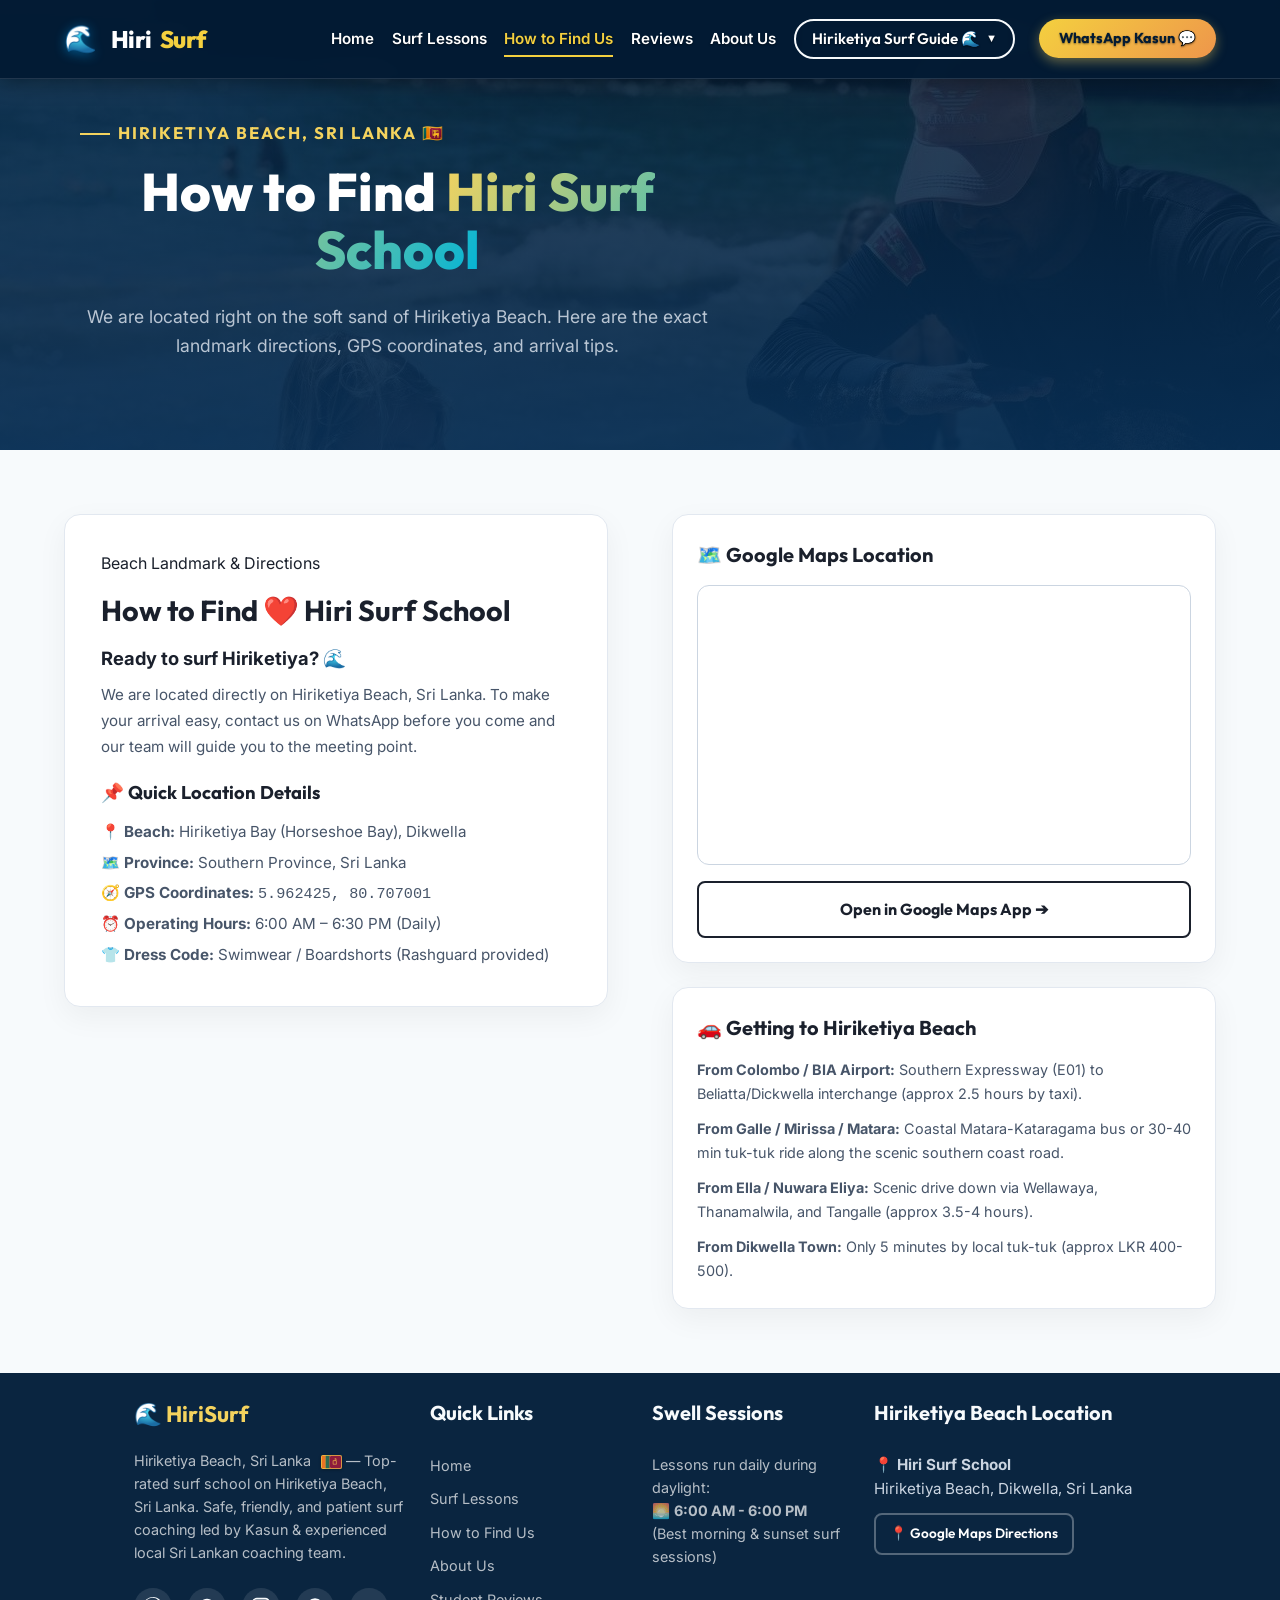
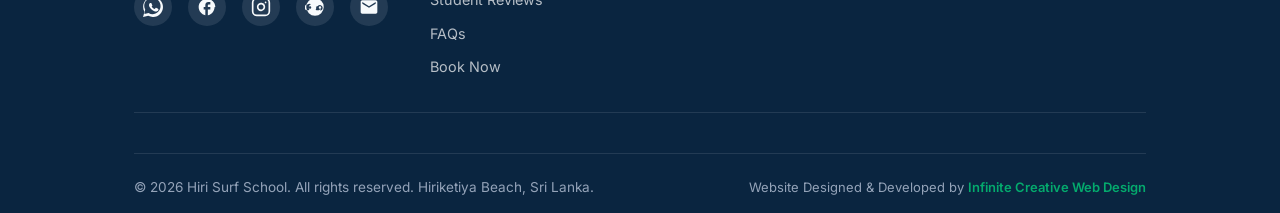
<file: contact.html>
<!DOCTYPE html>
<html lang="en">
<head>
    <meta charset="UTF-8">
    <meta name="viewport" content="width=device-width, initial-scale=1.0">
    <title>Contact Kasun | Hiri Surf School Hiriketiya Beach</title>
    <meta name="description" content="Contact Kasun at Hiri Surf School directly on WhatsApp (+94 76 932 7173) or find us on Hiriketiya Beach, Sri Lanka.">
    <link rel="canonical" href="https://hirisurfschool.com/location.html">
    <meta http-equiv="refresh" content="0; url=location.html">
    <script>window.location.replace("location.html");</script>
</head>
<body style="background: #031b33; color: #fff; font-family: sans-serif; text-align: center; padding: 50px;">
    <h2>Redirecting to Hiri Surf School Location &amp; Contact...</h2>
    <p><a href="location.html" style="color: #f59e0b;">Click here if not redirected automatically</a></p>
<div class="text-center py-3"><p style="font-size: 13px; color: #888;">
  Website Designed & Developed by 
  <a href="https://infiniteweb.dev/" target="_blank" rel="noopener" style="color: #04AA6D; text-decoration: none; font-weight: 600;">
    Infinite Creative Web Design
  </a>
</p></div>
</body>
</html>
</file>
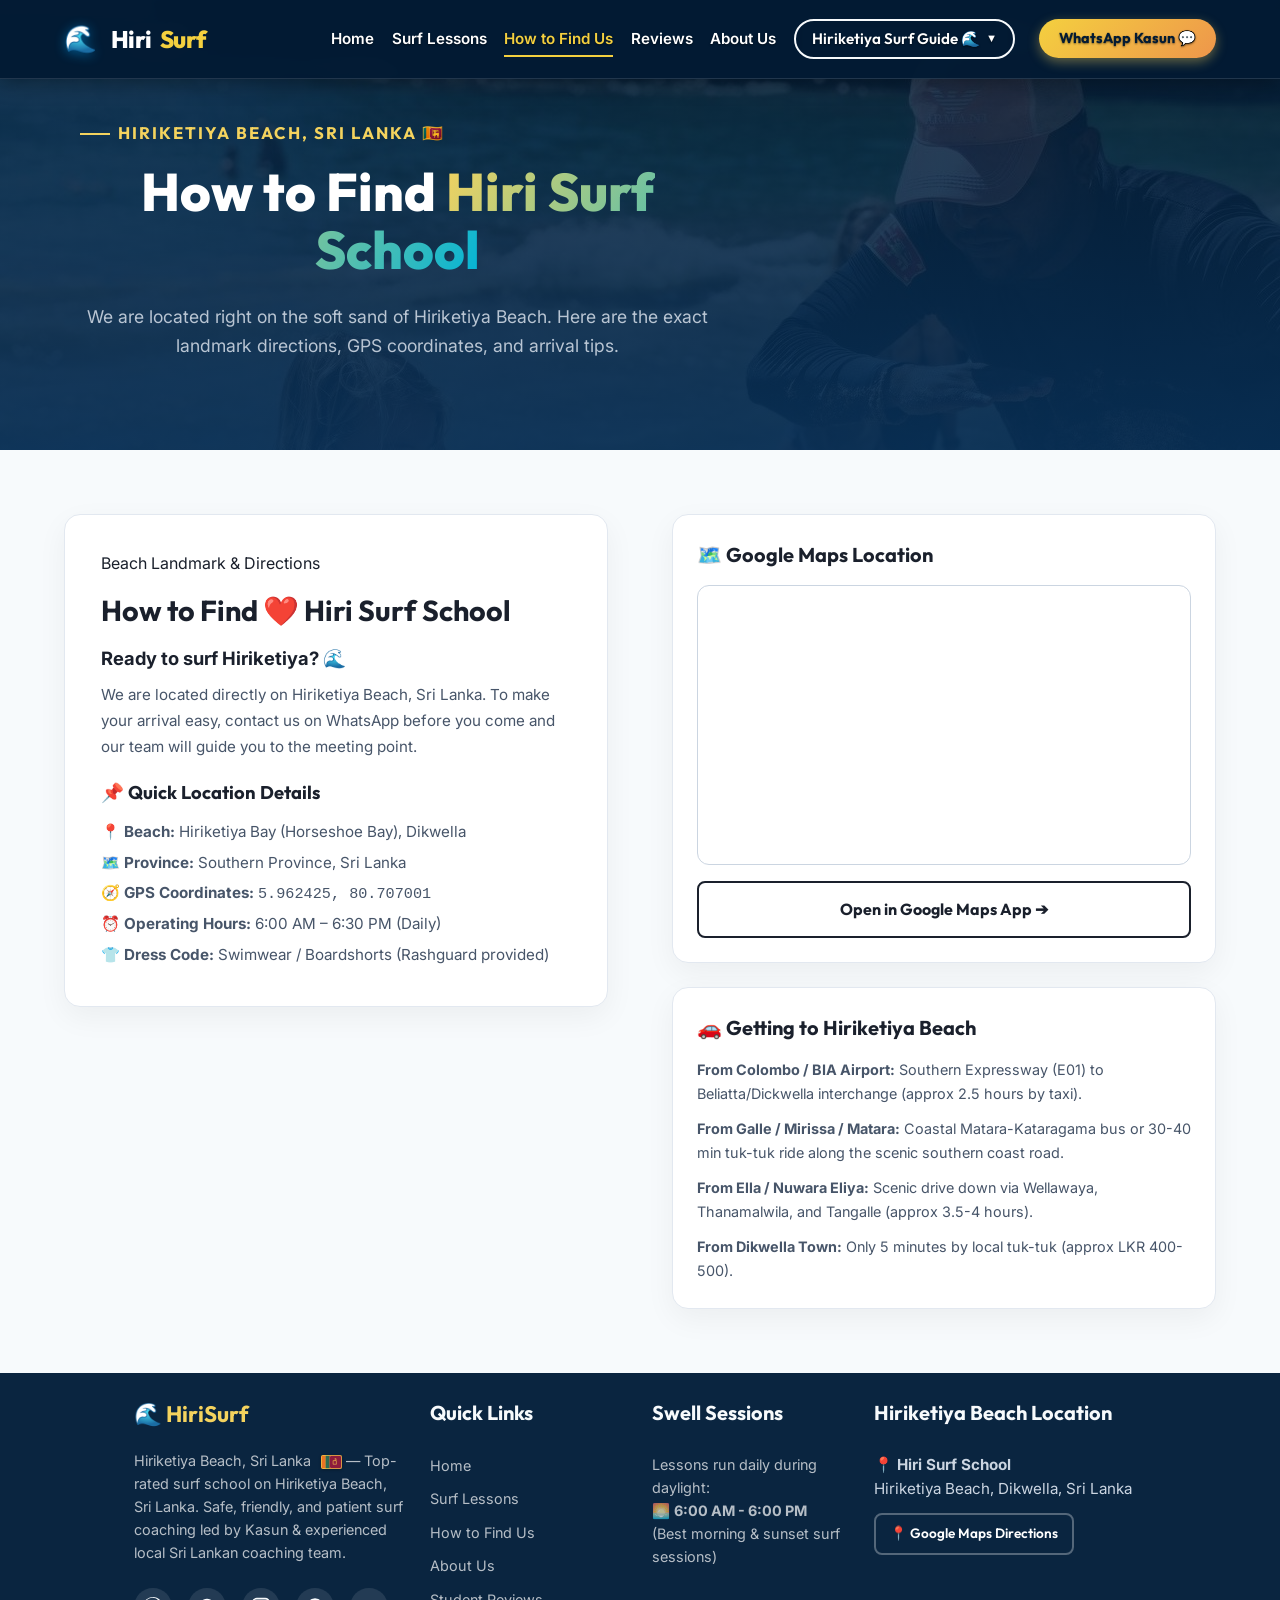
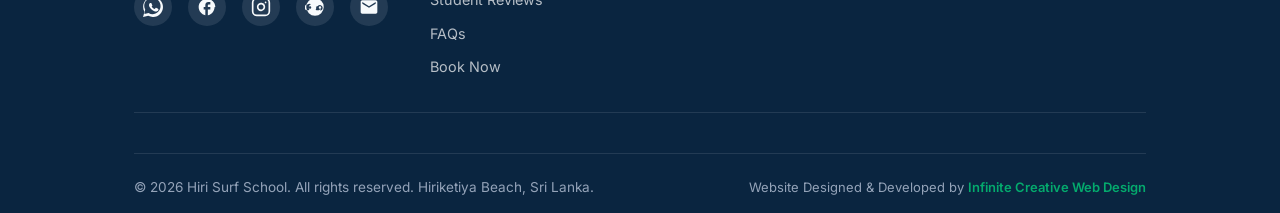
<file: location.html>
<!DOCTYPE html>
<html lang="en">
<head>
    <meta charset="UTF-8">
    <meta name="viewport" content="width=device-width, initial-scale=1.0, viewport-fit=cover">
    <meta name="theme-color" content="#031b33">
    <meta name="mobile-web-app-capable" content="yes">
    <meta name="apple-mobile-web-app-capable" content="yes">
    <meta name="apple-mobile-web-app-status-bar-style" content="black-translucent">
    <meta name="apple-mobile-web-app-title" content="Hiri Surf">
    <link rel="icon" type="image/png" href="images/wave-icon.png">
    <link rel="apple-touch-icon" href="images/wave-icon.png">
    <link rel="shortcut icon" href="favicon.ico">
    <link rel="manifest" href="manifest.json">
    
    <title>Hiriketiya Beach Surf School Location &amp; Directions | Hiri Surf School</title>
    <meta name="description" content="Find Hiri Surf School directly on Hiriketiya Beach, Sri Lanka. Easy beach meeting point, GPS directions, and instant WhatsApp guide (+94 76 932 7173) for your surf lessons.">
    <meta name="keywords" content="Surf Lessons Hiriketiya, Hiri Surf School location, where is Hiri Surf School, Hiriketiya beach directions, Hiriketiya surf school map, how to find Hiri Surf School, Hiriketiya meeting point, Dikwella surf school location">
    <link rel="canonical" href="https://hirisurfschool.com/location.html">
    <meta name="google-site-verification" content="google668603002ab6f8b3">

    <!-- Open Graph -->
    <meta property="og:type" content="website">
    <meta property="og:url" content="https://hirisurfschool.com/location.html">
    <meta property="og:title" content="How to Find Hiri Surf School on Hiriketiya Beach">
    <meta property="og:description" content="Located directly on the western sandbar of Hiriketiya Bay, Sri Lanka. Look for our surf sign and coaches in official rashguards.">
    <meta property="og:image" content="images/20702.jpg.jpeg">

    <!-- Twitter Card -->
    <meta name="twitter:card" content="summary_large_image">
    <meta name="twitter:url" content="https://hirisurfschool.com/location.html">
    <meta name="twitter:title" content="Location &amp; Directions | Hiri Surf School Hiriketiya">
    <meta name="twitter:description" content="Find Kasun &amp; the Hiri Surf team right on Hiriketiya Beach. Easy directions, GPS coordinates &amp; WhatsApp live guide.">
    <meta name="twitter:image" content="images/20702.jpg.jpeg">

    <!-- Geo & Local SEO Meta Tags -->
    <meta name="geo.region" content="LK-3">
    <meta name="geo.placename" content="Hiriketiya Beach, Dikwella, Southern Province">
    <meta name="geo.position" content="5.962425;80.707001">
    <meta name="ICBM" content="5.962425, 80.707001">

    <!-- Stylesheet -->
    <link rel="stylesheet" href="style.css?v=3.1">

    <!-- Structured Data (JSON-LD) for Location, Map & Breadcrumb -->
    <script type="application/ld+json">
    {
      "@context": "https://schema.org",
      "@graph": [
        {
          "@type": ["Place", "SportsActivityLocation", "LocalBusiness"],
          "@id": "https://hirisurfschool.com/#school",
          "name": "Hiri Surf School - Hiriketiya Beach Location",
          "description": "Beachfront surf school located on Hiriketiya Bay, Sri Lanka.",
          "url": "https://hirisurfschool.com/location.html",
          "telephone": "+94769327173",
          "address": {
            "@type": "PostalAddress",
            "streetAddress": "Hiriketiya Beach",
            "addressLocality": "Dikwella",
            "addressRegion": "Southern Province",
            "postalCode": "81200",
            "addressCountry": "LK"
          },
          "geo": {
            "@type": "GeoCoordinates",
            "latitude": 5.962425,
            "longitude": 80.707001
          },
          "hasMap": "https://www.google.com/maps/place/Hiriketiya+%E2%9D%A4%EF%B8%8FHiri+Surf+School+Sri+Lanka+-+Your+Best+Surf+School+In+Sri+Lanka/@5.9624251,80.7070013,17z/data=!3m1!4b1!4m6!3m5!1s0x3ae1378e05cca8b7:0xa53b5578f39e3e84!8m2!3d5.9624251!4d80.7070013!16s%2Fg%2F11h52qpf89",
          "openingHoursSpecification": [
            {
              "@type": "OpeningHoursSpecification",
              "dayOfWeek": ["Monday", "Tuesday", "Wednesday", "Thursday", "Friday", "Saturday", "Sunday"],
              "opens": "06:00",
              "closes": "18:30"
            }
          ]
        },
        {
          "@type": "BreadcrumbList",
          "itemListElement": [
            {
              "@type": "ListItem",
              "position": 1,
              "name": "Home",
              "item": "https://hirisurfschool.com/"
            },
            {
              "@type": "ListItem",
              "position": 2,
              "name": "How to Find Us",
              "item": "https://hirisurfschool.com/location.html"
            }
          ]
        }
      ]
    }
    </script>
</head>
<body>

    <!-- --- Mobile Menu Overlay (Modern Android & iOS App Drawer) --- -->
    <div class="mobile-menu-overlay" id="mobileMenu">
        <div class="mobile-menu-container">
            <!-- Header with Brand & Close Button -->
            <div class="mobile-menu-header">
                <a href="index.html" class="mobile-menu-brand">
                    <span class="brand-logo-icon">🌊</span>
                    <div>
                        <span class="brand-text-title">Hiri<span>Surf</span></span>
                        <span class="brand-text-subtitle">Hiriketiya Beach</span>
                    </div>
                </a>
                <button type="button" class="mobile-menu-close" id="mobileMenuClose" aria-label="Close menu">&times;</button>
            </div>

            <!-- Navigation Links as Modern Cards -->
            <nav class="mobile-menu-links" aria-label="Mobile Navigation">
                <a href="index.html#home" class="mobile-menu-link-card">
                    <div class="mobile-menu-link-left">
                        <div class="mobile-menu-link-icon">🏠</div>
                        <div class="mobile-menu-link-info">
                            <span class="link-title">Home</span>
                            <span class="link-subtitle">Back to main page</span>
                        </div>
                    </div>
                    <div class="mobile-menu-link-right">
                        <span class="mobile-menu-arrow">›</span>
                    </div>
                </a>

                <a href="index.html#lessons" class="mobile-menu-link-card">
                    <div class="mobile-menu-link-left">
                        <div class="mobile-menu-link-icon">🏄‍♂️</div>
                        <div class="mobile-menu-link-info">
                            <span class="link-title">Surf Lessons &amp; Prices</span>
                            <span class="link-subtitle">Beginner, Private &amp; Rental</span>
                        </div>
                    </div>
                    <div class="mobile-menu-link-right">
                        <span class="mobile-menu-badge">From $13</span>
                        <span class="mobile-menu-arrow">›</span>
                    </div>
                </a>

                <a href="location.html" class="mobile-menu-link-card active">
                    <div class="mobile-menu-link-left">
                        <div class="mobile-menu-link-icon">📍</div>
                        <div class="mobile-menu-link-info">
                            <span class="link-title">How to Find Us</span>
                            <span class="link-subtitle">Directions &amp; GPS Location</span>
                        </div>
                    </div>
                    <div class="mobile-menu-link-right">
                        <span class="mobile-menu-badge">Current Page</span>
                        <span class="mobile-menu-arrow">›</span>
                    </div>
                </a>

                <a href="index.html#reviews" class="mobile-menu-link-card">
                    <div class="mobile-menu-link-left">
                        <div class="mobile-menu-link-icon">⭐</div>
                        <div class="mobile-menu-link-info">
                            <span class="link-title">Customer Reviews</span>
                            <span class="link-subtitle">5.0 ★ Google &amp; TripAdvisor</span>
                        </div>
                    </div>
                    <div class="mobile-menu-link-right">
                        <span class="mobile-menu-badge">350+ ★</span>
                        <span class="mobile-menu-arrow">›</span>
                    </div>
                </a>

                <a href="surf-guide.html" class="mobile-menu-link-card">
                    <div class="mobile-menu-link-left">
                        <div class="mobile-menu-link-icon">🌊</div>
                        <div class="mobile-menu-link-info">
                            <span class="link-title">Hiriketiya Surf Guide</span>
                            <span class="link-subtitle">Spots, live swell &amp; tips</span>
                        </div>
                    </div>
                    <div class="mobile-menu-link-right">
                        <span class="mobile-menu-badge badge-guide">Live Swell</span>
                        <span class="mobile-menu-arrow">›</span>
                    </div>
                </a>
            </nav>

            <!-- Quick Action CTA Buttons -->
            <div class="mobile-menu-actions">
                <a href="index.html#booking" class="mobile-menu-cta-book">
                    🏄‍♂️ Book Surf Lesson
                </a>
                <a href="https://wa.me/94769327173?text=Hi%20Kasun!%20I%20am%20trying%20to%20find%20Hiri%20Surf%20School%20on%20the%20beach." target="_blank" class="mobile-menu-cta-wa dyn-wa-link">
                    💬 WhatsApp Kasun (<span class="dyn-wa-text">+94 76 932 7173</span>)
                </a>
                <div class="mobile-menu-socials">
                    <a href="https://www.instagram.com/hiriketiya_hiri_surf_school/" target="_blank" class="mobile-menu-social-link dyn-insta-link" aria-label="Instagram">📸</a>
                    <a href="https://www.facebook.com/hirisurfschool/" target="_blank" class="mobile-menu-social-link dyn-fb-link" aria-label="Facebook">📘</a>
                    <a href="https://www.tripadvisor.com/Attraction_Review-g644046-d15081533-Reviews-Hiriketiya_Love_Hiri_Surf_School-Dikwella_Southern_Province.html" target="_blank" class="mobile-menu-social-link dyn-trip-link" aria-label="TripAdvisor">🦉</a>
                    <a href="https://www.google.com/maps/place/Hiriketiya+%E2%9D%A4%EF%B8%8FHiri+Surf+School+Sri+Lanka+-+Your+Best+Surf+School+In+Sri+Lanka/@5.9624251,80.7070013,17z/data=!3m1!4b1!4m6!3m5!1s0x3ae1378e05cca8b7:0xa53b5578f39e3e84!8m2!3d5.9624251!4d80.7070013!16s%2Fg%2F11h52qpf89" target="_blank" class="mobile-menu-social-link dyn-google-link" aria-label="Google Maps">📍</a>
                </div>
            </div>
        </div>
    </div>

    <!-- --- Floating Glassmorphism Navbar --- -->
    <header class="navbar" id="navbar">
        <div class="container">
            <a href="index.html" class="logo" aria-label="Hiri Surf School Home">
                <span class="logo-wave">🌊</span>Hiri<span>Surf</span>
            </a>
            
            <nav class="nav-links" aria-label="Main Navigation">
                <a href="index.html#home">Home</a>
                <a href="index.html#lessons">Surf Lessons</a>
                <a href="location.html" class="active" style="color: var(--color-secondary);">How to Find Us</a>
                <a href="index.html#reviews">Reviews</a>
                <a href="index.html#about">About Us</a>
                <div class="dropdown">
                    <a href="surf-guide.html" class="btn btn-secondary" style="border-radius: 30px; font-weight: 600; padding: 6px 16px; display: inline-flex; align-items: center; gap: 6px;">
                        Hiriketiya Surf Guide 🌊 <span style="font-size: 0.7rem; line-height: 1;">▼</span>
                    </a>
                    <div class="dropdown-menu">
                        <a href="surf-guide.html#spots">🌊 Surf Spot Guide</a>
                        <a href="surf-guide.html#guiding">🗺️ Guided Surf Trips</a>
                        <a href="surf-guide.html#basic-guides">📖 Beginner Techniques</a>
                        <a href="surf-guide.html#schedule">🗓️ Flexible Surf Times</a>
                        <a href="surf-guide.html#surf-report">📊 Live Swell Forecast</a>
                    </div>
                </div>
                <a href="https://wa.me/94769327173" class="btn btn-primary" id="navBookBtn">WhatsApp Kasun 💬</a>
            </nav>
            
            <button class="hamburger" id="hamburger" aria-label="Toggle menu" aria-expanded="false">
                <span></span>
                <span></span>
                <span></span>
            </button>
        </div>
    </header>

    <!-- --- Hero Section --- -->
    <section class="hero" style="height: 50vh; min-height: 360px; position: relative; display: flex; align-items: center; justify-content: center; text-align: center; color: #ffffff; padding-top: 110px; padding-bottom: 40px; overflow: hidden;">
        <div class="hero-slideshow-container">
            <div class="hero-slide active" style="background-image: url('images/20702.jpg.jpeg');"></div>
        </div>
        <div class="hero-overlay" style="background: linear-gradient(rgba(3, 27, 51, 0.82), rgba(7, 46, 84, 0.95)); z-index: 2;"></div>
        
        <div class="container" style="position: relative; z-index: 3;">
            <div class="hero-content" style="max-width: 800px; margin: 0 auto; padding: 0 var(--spacing-sm);">
                <span class="hero-tagline" style="color: var(--color-secondary); font-size: 1.05rem; text-transform: uppercase; letter-spacing: 2px; font-family: var(--font-heading); font-weight: 700;">Hiriketiya Beach, Sri Lanka 🇱🇰</span>
                <h1 class="hero-title" style="font-size: clamp(2.1rem, 5vw, 3.3rem); margin-top: 10px; font-family: var(--font-heading);">How to Find <span>Hiri Surf School</span></h1>
                <p class="hero-subtitle" style="font-size: 1.1rem; color: #cbd5e1; margin-top: var(--spacing-sm); max-width: 650px; margin-left: auto; margin-right: auto; line-height: 1.6;">
                    We are located right on the soft sand of Hiriketiya Beach. Here are the exact landmark directions, GPS coordinates, and arrival tips.
                </p>
            </div>
        </div>
    </section>

    <!-- --- Main Content: Beach Directions & Interactive Map --- -->
    <main class="section-padding" style="background-color: var(--color-bg-light);">
        <div class="container">

            <div class="grid-cols-2 location-grid" style="gap: var(--spacing-xl); align-items: start;">
                
                <!-- Left Column: Detailed Directions -->
                <div style="background: #ffffff; border: 1px solid #e2e8f0; border-radius: 16px; padding: clamp(20px, 4vw, 36px); box-shadow: 0 10px 30px rgba(0,0,0,0.05);">
                    <span class="tag">Beach Landmark &amp; Directions</span>
                    <h2 style="color: var(--color-primary-dark); font-size: 1.8rem; margin: 10px 0 12px 0;">How to Find ❤️ Hiri Surf School</h2>
                    
                    <p style="color: var(--color-primary-dark); font-weight: 700; font-size: 1.15rem; line-height: 1.5; margin-bottom: 10px;">Ready to surf Hiriketiya? 🌊</p>
                    <p style="color: #475569; font-size: 0.95rem; line-height: 1.7; margin-bottom: 18px;">
                        We are located directly on Hiriketiya Beach, Sri Lanka. To make your arrival easy, contact us on WhatsApp before you come and our team will guide you to the meeting point.
                    </p>



                    <h3 style="font-size: 1.15rem; color: var(--color-primary-dark); margin-bottom: 10px;">📌 Quick Location Details</h3>
                    <ul style="list-style: none; padding: 0; margin: 0; color: #475569; font-size: 0.95rem; line-height: 2;">
                        <li><strong>📍 Beach:</strong> Hiriketiya Bay (Horseshoe Bay), Dikwella</li>
                        <li><strong>🗺️ Province:</strong> Southern Province, Sri Lanka</li>
                        <li><strong>🧭 GPS Coordinates:</strong> <code>5.962425, 80.707001</code></li>
                        <li><strong>⏰ Operating Hours:</strong> 6:00 AM – 6:30 PM (Daily)</li>
                        <li><strong>👕 Dress Code:</strong> Swimwear / Boardshorts (Rashguard provided)</li>
                    </ul>
                </div>

                <!-- Right Column: Map & Travel Guide -->
                <div style="display: flex; flex-direction: column; gap: 24px;">
                    
                    <!-- Google Maps Card -->
                    <div style="background: #ffffff; border: 1px solid #e2e8f0; border-radius: 16px; padding: 24px; box-shadow: 0 10px 30px rgba(0,0,0,0.05);">
                        <h3 style="color: var(--color-primary-dark); margin: 0 0 14px 0; font-size: 1.25rem;">🗺️ Google Maps Location</h3>
                        <div style="width: 100%; height: 280px; border-radius: 12px; overflow: hidden; border: 1px solid #cbd5e1; margin-bottom: 16px;">
                            <iframe 
                                title="Hiri Surf School Google Maps Location"
                                src="https://maps.google.com/maps?q=5.9624251,80.7070013&z=17&output=embed" 
                                width="100%" 
                                height="100%" 
                                style="border:0;" 
                                allowfullscreen="" 
                                loading="lazy">
                            </iframe>
                        </div>
                        <a href="https://www.google.com/maps/place/Hiriketiya+%E2%9D%A4%EF%B8%8FHiri+Surf+School+Sri+Lanka+-+Your+Best+Surf+School+In+Sri+Lanka/@5.9624251,80.7070013,17z/data=!3m1!4b1!4m6!3m5!1s0x3ae1378e05cca8b7:0xa53b5578f39e3e84!8m2!3d5.9624251!4d80.7070013!16s%2Fg%2F11h52qpf89" target="_blank" rel="noopener" class="btn btn-outline" style="width: 100%; text-align: center; border-color: var(--color-primary-dark); color: var(--color-primary-dark); font-weight: 700;">
                            Open in Google Maps App ➔
                        </a>
                    </div>

                    <!-- How to Get to Hiriketiya -->
                    <div style="background: #ffffff; border: 1px solid #e2e8f0; border-radius: 16px; padding: 24px; box-shadow: 0 10px 30px rgba(0,0,0,0.05);">
                        <h3 style="color: var(--color-primary-dark); margin: 0 0 14px 0; font-size: 1.25rem;">🚗 Getting to Hiriketiya Beach</h3>
                        
                        <div style="font-size: 0.9rem; color: #475569; line-height: 1.7;">
                            <p style="margin: 0 0 10px 0;"><strong>From Colombo / BIA Airport:</strong> Southern Expressway (E01) to Beliatta/Dickwella interchange (approx 2.5 hours by taxi).</p>
                            <p style="margin: 0 0 10px 0;"><strong>From Galle / Mirissa / Matara:</strong> Coastal Matara-Kataragama bus or 30-40 min tuk-tuk ride along the scenic southern coast road.</p>
                            <p style="margin: 0 0 10px 0;"><strong>From Ella / Nuwara Eliya:</strong> Scenic drive down via Wellawaya, Thanamalwila, and Tangalle (approx 3.5-4 hours).</p>
                            <p style="margin: 0;"><strong>From Dikwella Town:</strong> Only 5 minutes by local tuk-tuk (approx LKR 400-500).</p>
                        </div>
                    </div>

                </div>

            </div>

        </div>
    </main>

    <!-- --- Footer --- -->
    <footer class="footer">
        <div class="container">
            <div class="grid-cols-4 footer-grid">
                
                <!-- Col 1: Brand -->
                <div class="footer-col">
                    <h4>🌊 HiriSurf</h4>
                    <p id="dynFooterBrandText">Hiriketiya Beach, Sri Lanka <svg class="flag-lk" viewBox="0 0 900 600" style="display: inline-block; vertical-align: middle; height: 14px; width: 21px; margin-left: 6px; border-radius: 2px; box-shadow: 0 1px 3px rgba(0,0,0,0.3);"><rect width="900" height="600" fill="#F7C948"/><rect x="30" y="30" width="168" height="540" fill="#EB7424"/><rect x="198" y="30" width="168" height="540" fill="#2D6B52"/><rect x="366" y="30" width="504" height="540" fill="#8D1B3D"/><circle cx="400" cy="65" r="15" fill="#F7C948"/><circle cx="835" cy="65" r="15" fill="#F7C948"/><circle cx="400" cy="535" r="15" fill="#F7C948"/><circle cx="835" cy="535" r="15" fill="#F7C948"/><path d="M520,380 L520,240 L660,240 L660,380 Z M610,240 L610,160 M610,160 L660,180" stroke="#F7C948" stroke-width="25" stroke-linecap="round" stroke-linejoin="round" fill="none"/></svg> — Your local surf school for beginner, private, and semi-private surf lessons led by Kasun &amp; team.</p>
                    <div class="social-links">
                        <a href="https://wa.me/94769327173" target="_blank" class="social-btn dyn-wa-link" aria-label="WhatsApp" title="WhatsApp">
                            <svg width="20" height="20" viewBox="0 0 24 24" fill="currentColor"><path d="M.057 24l1.687-6.163c-1.041-1.804-1.588-3.849-1.587-5.946C.06 5.348 5.397.01 12.008.01c3.202.001 6.212 1.246 8.477 3.513 2.262 2.268 3.507 5.28 3.505 8.484-.004 6.657-5.34 11.997-11.953 11.997-2.005-.001-3.973-.502-5.73-1.455L0 24zm6.59-4.846c1.6.95 3.188 1.449 4.625 1.451 5.403.002 9.803-4.389 9.806-9.788.002-2.614-1.013-5.072-2.859-6.92C16.376 2.05 13.91 1.037 11.3 1.037c-5.41 0-9.81 4.403-9.813 9.802-.001 1.496.398 2.956 1.147 4.254L1.64 20.362l5.007-1.208zm11.233-5.263c-.303-.151-1.793-.884-2.071-.985-.278-.101-.48-.151-.68.151-.2.3-.775.985-.95 1.185-.175.2-.35.225-.653.075-1.205-.602-2.143-1.085-3.007-2.58-.23-.398.23-.37.659-1.226.101-.2.05-.375-.025-.526-.075-.151-.68-1.637-.93-2.24-.244-.587-.492-.507-.68-.517-.174-.01-.375-.012-.576-.012-.201 0-.53.075-.808.375-.278.3-.95.93-.95 2.27 0 1.34.975 2.637 1.109 2.82.135.18 1.92 2.932 4.652 4.113.65.28 1.157.447 1.553.573.653.208 1.248.179 1.718.109.524-.078 1.793-.734 2.046-1.443.253-.71.253-1.317.177-1.443-.076-.126-.278-.201-.581-.352z"/></svg>
                        </a>
                        <a href="https://www.facebook.com/hirisurfschool/" target="_blank" class="social-btn dyn-fb-link" aria-label="Facebook" title="Facebook">
                            <svg width="20" height="20" viewBox="0 0 24 24" fill="currentColor"><path d="M22 12c0-5.52-4.48-10-10-10S2 6.48 2 12c0 4.84 3.44 8.87 8 9.8V15H8v-3h2V9.5C10 7.57 11.57 6 13.5 6H16v3h-2c-.55 0-1 .45-1 1v2h3v3h-3v6.95c4.56-.93 8-4.96 8-9.75z"/></svg>
                        </a>
                        <a href="https://www.instagram.com/hiriketiya_hiri_surf_school/" target="_blank" class="social-btn dyn-insta-link" aria-label="Instagram" title="Instagram">
                            <svg width="20" height="20" viewBox="0 0 24 24" fill="none" stroke="currentColor" stroke-width="2" stroke-linecap="round" stroke-linejoin="round"><rect x="2" y="2" width="20" height="20" rx="5" ry="5"></rect><path d="M16 11.37A4 4 0 1 1 12.63 8 4 4 0 0 1 16 11.37z"></path><line x1="17.5" y1="6.5" x2="17.51" y2="6.5"></line></svg>
                        </a>
                        <a href="https://www.tripadvisor.com/Attraction_Review-g644046-d15081533-Reviews-Hiriketiya_Love_Hiri_Surf_School-Dikwella_Southern_Province.html" target="_blank" class="social-btn dyn-tripadvisor-link" aria-label="TripAdvisor" title="TripAdvisor">
                            <svg width="20" height="20" viewBox="0 0 24 24" fill="currentColor"><path d="M12 1.5a10.5 10.5 0 1 0 10.5 10.5A10.5 10.5 0 0 0 12 1.5zm6.5 11a3.5 3.5 0 0 1-3.5 3.5c-.86 0-1.63-.31-2.24-.82a4.4 4.4 0 0 0 .74-2.43 4.5 4.5 0 0 0-9 0 4.4 4.4 0 0 0 .74 2.43c-.61.51-1.38.82-2.24.82a3.5 3.5 0 0 1 0-7 3.5 3.5 0 0 1 5.92 2.3A4.47 4.47 0 0 0 12 11.5a4.47 4.47 0 0 0 3.32-.8 3.5 3.5 0 0 1 5.92 2.3 3.5 3.5 0 0 1-2.74 3.5zm-12.5 1.5a1.5 1.5 0 1 1 1.5-1.5 1.5 1.5 0 0 1-1.5 1.5zm12 0a1.5 1.5 0 1 1 1.5-1.5 1.5 1.5 0 0 1-1.5 1.5z"/></svg>
                        </a>
                        <a href="mailto:hirisurfschool@gmail.com" class="social-btn dyn-email-link" aria-label="Email" title="Email">
                            <svg width="20" height="20" viewBox="0 0 24 24" fill="currentColor"><path d="M20 4H4c-1.1 0-1.99.9-1.99 2L2 18c0 1.1.9 2 2 2h16c1.1 0 2-.9 2-2V6c0-1.1-.9-2-2-2zm0 4l-8 5-8-5V6l8 5 8-5v2z"/></svg>
                        </a>
                    </div>
                </div>

                <!-- Col 2: Navigation Links -->
                <div class="footer-col">
                    <h3>Quick Links</h3>
                    <ul class="footer-links">
                        <li><a href="index.html#home">Home</a></li>
                        <li><a href="index.html#lessons">Surf Lessons</a></li>
                        <li><a href="location.html">How to Find Us</a></li>
                        <li><a href="index.html#about">About Us</a></li>
                        <li><a href="index.html#reviews">Student Reviews</a></li>
                        <li><a href="index.html#faq">FAQs</a></li>
                        <li><a href="index.html#booking">Book Now</a></li>
                    </ul>
                </div>

                <!-- Col 3: Hours -->
                <div class="footer-col">
                    <h3>Swell Sessions</h3>
                    <p id="dynFooterHours">Lessons run daily during daylight:<br>
                       🌅 <strong>6:00 AM - 6:00 PM</strong><br>
                       (Best morning &amp; sunset surf sessions)
                    </p>
                </div>

                <!-- Col 4: Hiriketiya Location -->
                <div class="footer-col">
                    <h3>Hiriketiya Beach Location</h3>
                    <p style="font-size: 0.95rem; color: #cbd5e1; margin-bottom: 12px;">
                        📍 <strong>Hiri Surf School</strong><br>
                        <span id="dynFooterLocationText">Hiriketiya Beach, Dikwella, Sri Lanka</span>
                    </p>
                    <a href="https://www.google.com/maps/place/Hiriketiya+%E2%9D%A4%EF%B8%8FHiri+Surf+School+Sri+Lanka+-+Your+Best+Surf+School+In+Sri+Lanka/@5.9624251,80.7070013,17z/data=!3m1!4b1!4m6!3m5!1s0x3ae1378e05cca8b7:0xa53b5578f39e3e84!8m2!3d5.9624251!4d80.7070013!16s%2Fg%2F11h52qpf89" target="_blank" class="btn btn-outline dyn-google-link" style="padding: 8px 14px; font-size: 0.85rem; border-color: rgba(255,255,255,0.3); color: #fff;">📍 Google Maps Directions</a>
                </div>

            </div>

            <!-- Copyright and legal -->
            <div class="copyright">
                <p class="copyright-text dyn-copyright">&copy; 2026 Hiri Surf School, Hiriketiya Beach, Sri Lanka. WhatsApp: <a href="https://wa.me/94769327173" target="_blank" class="dyn-wa-link" style="text-decoration: underline;"><span class="dyn-wa-text">+94 76 932 7173</span></a> | Email: <a href="mailto:hirisurfschool@gmail.com" class="dyn-email-link" style="text-decoration: underline;"><span class="dyn-email-text">hirisurfschool@gmail.com</span></a></p>
                <p class="design-credit-inline" style="font-size: 13px; margin-top: 5px;">Website Designed & Developed by <a href="https://infiniteweb.dev/" target="_blank" rel="noopener" style="color: #04AA6D; text-decoration: none; font-weight: 600;">Infinite Creative Web Design</a></p>
            </div>
        </div>
    </footer>

    <!-- --- Mobile Sticky Bottom Bar --- -->
    <div class="mobile-sticky-bar" id="mobileStickyBar">
        <div class="mobile-sticky-inner">
            <a href="index.html#booking" class="mobile-sticky-btn mobile-sticky-book">
                Book Lessons 🏄‍♂️
            </a>
            <a href="https://wa.me/94769327173?text=Hi%20Kasun!%20I%20am%20trying%20to%20find%20Hiri%20Surf%20School%20on%20the%20beach." target="_blank" class="mobile-sticky-btn mobile-sticky-wa dyn-wa-link">
                WhatsApp Kasun 💬
            </a>
        </div>
    </div>

    <!-- Scripts -->
    <script defer src="app.js?v=3.1"></script>
</body>
</html>
</file>
<file: style.css>
/* ==========================================================================
   Hiri Surf School - Premium CSS Styling System
   ========================================================================== */

/* --- Google Fonts Import --- */
@import url('https://fonts.googleapis.com/css2?family=Inter:wght@300;400;500;600;700&family=Outfit:wght@400;500;600;700;800&display=swap');

/* --- Design System Variables --- */
:root {
    /* Colors */
    --color-primary: #0a2540;       /* Deep Ocean Blue */
    --color-primary-light: #0d3b66; /* Wave Blue */
    --color-secondary: #f4d35e;     /* Sandy Gold */
    --color-secondary-dark: #ee964b;/* Warm Amber */
    --color-accent: #00b4d8;        /* Aqua Teal */
    --color-accent-light: #90e0ef;  /* Light Teal */
    --color-bg-light: #f7fafc;      /* Soft Coastal White */
    --color-bg-dark: #071727;       /* Midnight Deep Blue */
    --color-text-dark: #1a202c;     /* Slate Dark Text */
    --color-text-light: #f7fafc;    /* Crisp White Text */
    --color-text-muted: #718096;    /* Muted Slate */
    
    /* Gradients */
    --gradient-ocean: linear-gradient(135deg, #0d3b66 0%, #0077b6 50%, #00b4d8 100%);
    --gradient-sunset: linear-gradient(135deg, #ee964b 0%, #f4d35e 100%);
    --gradient-dark: linear-gradient(180deg, #0a2540 0%, #071727 100%);
    --gradient-sand: linear-gradient(135deg, #fefae0 0%, #f4e285 100%);

    /* Fonts */
    --font-heading: 'Outfit', sans-serif;
    --font-body: 'Inter', sans-serif;

    /* Spacing */
    --spacing-xs: 0.5rem;
    --spacing-sm: 1rem;
    --spacing-md: 1.5rem;
    --spacing-lg: 2.5rem;
    --spacing-xl: 4rem;

    /* Shadow & Glass Effects */
    --shadow-sm: 0 2px 4px rgba(0, 0, 0, 0.05);
    --shadow-md: 0 10px 15px -3px rgba(0, 0, 0, 0.1), 0 4px 6px -2px rgba(0, 0, 0, 0.05);
    --shadow-lg: 0 20px 25px -5px rgba(0, 0, 0, 0.15), 0 10px 10px -5px rgba(0, 0, 0, 0.04);
    
    --glass-bg: rgba(255, 255, 255, 0.85);
    --glass-border: rgba(255, 255, 255, 0.4);
    --glass-blur: blur(12px);
    
    --glass-dark-bg: rgba(10, 37, 64, 0.8);
    --glass-dark-border: rgba(255, 255, 255, 0.1);
    
    /* Layout */
    --container-max-width: 1200px;
    --border-radius-sm: 8px;
    --border-radius-md: 16px;
    --border-radius-lg: 24px;
    --transition-fast: 0.2s ease;
    --transition-normal: 0.3s cubic-bezier(0.4, 0, 0.2, 1);
    --transition-slow: 0.5s ease;
}

/* --- Base & Reset Styles --- */
*, *::before, *::after {
    box-sizing: border-box;
    margin: 0;
    padding: 0;
}

html {
    scroll-behavior: smooth;
    font-size: 16px;
}

body {
    font-family: var(--font-body);
    background-color: var(--color-bg-light);
    color: var(--color-text-dark);
    line-height: 1.6;
    overflow-x: hidden;
}

h1, h2, h3, h4 {
    font-family: var(--font-heading);
    color: var(--color-primary);
    font-weight: 700;
}

a {
    color: inherit;
    text-decoration: none;
    transition: var(--transition-fast);
}

ul {
    list-style: none;
}

img {
    max-width: 100%;
    height: auto;
    display: block;
}

/* --- Utility Classes --- */
.container {
    width: 100%;
    max-width: var(--container-max-width);
    margin: 0 auto;
    padding: 0 var(--spacing-md);
}

.section-padding {
    padding: var(--spacing-xl) 0;
}

.text-center {
    text-align: center;
}

.flex-center {
    display: flex;
    justify-content: center;
    align-items: center;
}

.grid-cols-2 {
    display: grid;
    grid-template-columns: repeat(2, 1fr);
    gap: var(--spacing-lg);
}

.grid-cols-3 {
    display: grid;
    grid-template-columns: repeat(3, 1fr);
    gap: var(--spacing-lg);
}

.grid-cols-4 {
    display: grid;
    grid-template-columns: repeat(4, 1fr);
    gap: var(--spacing-md);
}

/* Section Titles */
.section-header {
    margin-bottom: var(--spacing-lg);
    max-width: 700px;
    margin-left: auto;
    margin-right: auto;
}

.section-header h2 {
    font-size: 2.5rem;
    position: relative;
    padding-bottom: var(--spacing-xs);
    margin-bottom: var(--spacing-sm);
}

.section-header h2::after {
    content: '';
    position: absolute;
    bottom: 0;
    left: 50%;
    transform: translateX(-50%);
    width: 80px;
    height: 4px;
    background: var(--gradient-sunset);
    border-radius: 2px;
}

.section-header p {
    color: var(--color-text-muted);
    font-size: 1.1rem;
}

/* Fallback Gradients for Missing Images */
.img-fallback {
    background: var(--gradient-ocean);
    display: flex;
    flex-direction: column;
    justify-content: center;
    align-items: center;
    color: var(--color-text-light);
    text-align: center;
    padding: var(--spacing-md);
    position: relative;
    overflow: hidden;
}

.img-fallback::before {
    content: '🌊';
    font-size: 3rem;
    margin-bottom: var(--spacing-xs);
    filter: drop-shadow(0 2px 8px rgba(0,0,0,0.2));
    animation: wavePulse 3s infinite ease-in-out;
}

.img-fallback span {
    font-family: var(--font-heading);
    font-size: 0.9rem;
    font-weight: 500;
    opacity: 0.85;
}

/* --- Buttons & CTAs --- */
.btn {
    display: inline-block;
    padding: 0.85rem 1.8rem;
    border-radius: var(--border-radius-sm);
    font-family: var(--font-heading);
    font-weight: 600;
    font-size: 1rem;
    text-align: center;
    cursor: pointer;
    border: none;
    transition: all var(--transition-normal);
}

.btn-primary {
    background-color: var(--color-secondary);
    color: var(--color-primary);
    box-shadow: 0 4px 14px rgba(244, 211, 94, 0.4);
}

.btn-primary:hover {
    background-color: #f7e089;
    transform: translateY(-2px);
    box-shadow: 0 6px 20px rgba(244, 211, 94, 0.6);
}

.btn-secondary {
    background-color: transparent;
    color: var(--color-text-light);
    border: 2px solid var(--color-text-light);
    backdrop-filter: blur(4px);
}

.btn-secondary:hover {
    background-color: var(--color-text-light);
    color: var(--color-primary);
    transform: translateY(-2px);
}

.btn-outline {
    background-color: transparent;
    color: var(--color-primary);
    border: 2px solid var(--color-primary);
}

.btn-outline:hover {
    background-color: var(--color-primary);
    color: var(--color-text-light);
    transform: translateY(-2px);
}

/* --- Floating Navigation Bar --- */
.navbar {
    position: fixed;
    top: 0;
    left: 0;
    width: 100%;
    z-index: 1000;
    background: rgba(3, 27, 51, 0.96);
    backdrop-filter: blur(14px);
    border-bottom: 1px solid rgba(255, 255, 255, 0.12);
    box-shadow: 0 4px 20px rgba(0, 0, 0, 0.3);
    transition: all var(--transition-normal);
    padding: 0.4rem 0;
}

.navbar-scrolled {
    background: rgba(3, 27, 51, 0.98) !important;
    border-bottom: 1px solid rgba(244, 208, 63, 0.3) !important;
    box-shadow: 0 6px 24px rgba(0, 0, 0, 0.4) !important;
}

.navbar .container {
    display: flex;
    justify-content: space-between;
    align-items: center;
    height: 65px;
}

/* Logo */
.logo {
    display: flex;
    align-items: center;
    gap: 8px;
    font-family: var(--font-heading);
    font-weight: 800;
    font-size: 1.5rem;
    letter-spacing: -0.5px;
    color: #ffffff !important;
    margin-right: 1.5rem;
    flex-shrink: 0;
    text-decoration: none;
}

.logo span {
    color: #f4d03f !important;
}

.navbar-scrolled .logo {
    color: #ffffff !important;
}

.logo-wave {
    margin-right: 6px;
    font-size: 1.65rem;
    line-height: 1;
    display: inline-block;
    vertical-align: middle;
    transform-origin: bottom center;
    animation: surfWaveRoll 2.6s infinite ease-in-out;
    filter: drop-shadow(0 2px 6px rgba(0, 168, 255, 0.45));
    transition: filter 0.3s ease;
}

.logo:hover .logo-wave {
    animation: surfWaveRoll 1.2s infinite ease-in-out;
    filter: drop-shadow(0 4px 10px rgba(244, 208, 63, 0.8));
}

@keyframes surfWaveRoll {
    0%, 100% {
        transform: translateY(0) rotate(0deg) scale(1);
    }
    25% {
        transform: translateY(-4px) rotate(-8deg) scale(1.08);
    }
    50% {
        transform: translateY(1px) rotate(4deg) scale(1.02);
    }
    75% {
        transform: translateY(-2px) rotate(-4deg) scale(1.06);
    }
}

/* Navigation Links */
.nav-links {
    display: flex;
    gap: 1.1rem;
    align-items: center;
}

.nav-links a {
    color: #ffffff !important;
    font-weight: 600;
    font-size: 0.95rem;
    white-space: nowrap;
    position: relative;
    text-shadow: 0 1px 2px rgba(0,0,0,0.5);
}

.nav-links a:hover,
.nav-links a.active {
    color: #f4d03f !important;
}

.nav-links a:not(.btn)::after {
    content: '';
    position: absolute;
    bottom: -6px;
    left: 0;
    width: 0;
    height: 2px;
    background-color: #f4d03f;
    transition: width var(--transition-fast);
}

.nav-links a:not(.btn):hover::after,
.nav-links a:not(.btn).active::after {
    width: 100%;
}

.navbar-scrolled .nav-links a {
    color: #ffffff !important;
}

.navbar-scrolled .nav-links a:hover {
    color: #f4d03f !important;
}

.navbar-scrolled .nav-links a:not(.btn)::after {
    background-color: #f4d03f;
}

/* Navigation Dropdown Menu Styling */
.dropdown {
    position: relative;
    display: inline-block;
}

.dropdown-menu {
    display: none;
    flex-direction: column !important;
    position: absolute;
    top: 100%;
    left: 50%;
    transform: translateX(-50%) translateY(10px);
    background-color: #0b192c;
    border: 1px solid #1e293b;
    border-radius: 12px;
    box-shadow: 0 10px 25px rgba(0,0,0,0.5);
    width: max-content;
    min-width: 220px;
    padding: 10px 0;
    z-index: 1000;
    opacity: 0;
    transition: opacity 0.2s ease, transform 0.2s ease;
}

.dropdown:hover .dropdown-menu {
    display: flex !important;
    opacity: 1;
    transform: translateX(-50%) translateY(0);
}

.dropdown-menu a {
    display: flex !important;
    align-items: center;
    gap: 8px;
    color: #cbd5e1 !important;
    padding: 10px 20px !important;
    font-size: 0.9rem !important;
    text-decoration: none !important;
    font-weight: 500 !important;
    text-align: left !important;
    text-shadow: none !important;
    white-space: nowrap !important;
    width: 100% !important;
    box-sizing: border-box !important;
    transition: background-color 0.2s ease, color 0.2s ease !important;
}

.dropdown-menu a::after {
    display: none !important; /* Disable underline hover effect inside dropdown */
}

.dropdown-menu a:hover {
    background-color: rgba(255, 255, 255, 0.08) !important;
    color: #f4d03f !important;
}

#navBookBtn {
    padding: 0.5rem 1.25rem;
    font-size: 0.9rem;
    border-radius: 30px;
    white-space: nowrap;
    box-shadow: 0 4px 12px rgba(244, 211, 94, 0.4);
    margin-left: 0.4rem;
    background: linear-gradient(135deg, #f4d03f 0%, #ee964b 100%) !important;
    color: #031b33 !important;
    font-weight: 700 !important;
}

/* Hamburger Menu button */
.hamburger {
    display: none;
    flex-direction: column;
    justify-content: space-between;
    width: 30px;
    height: 21px;
    background: transparent;
    border: none;
    cursor: pointer;
    z-index: 1010;
}

.hamburger span {
    width: 100%;
    height: 3px;
    background-color: #ffffff !important;
    border-radius: 2px;
    transition: all var(--transition-normal);
}

.navbar-scrolled .hamburger span {
    background-color: #ffffff !important;
}

/* --- Hero Section --- */
.hero {
    position: relative;
    height: 100vh;
    min-height: 600px;
    background: var(--gradient-dark);
    display: flex;
    align-items: center;
    color: var(--color-text-light);
    overflow: hidden;
}

.hero-slideshow-container {
    position: absolute;
    top: 0;
    left: 0;
    width: 100%;
    height: 100%;
    z-index: 1;
    overflow: hidden;
}

.hero-slide {
    position: absolute;
    top: 0;
    left: 0;
    width: 100%;
    height: 100%;
    background-size: cover;
    background-position: center 20%;
    background-repeat: no-repeat;
    opacity: 0;
    transform: scale(1.08);
    transition: opacity 1.5s cubic-bezier(0.4, 0, 0.2, 1), transform 5s ease-out;
    pointer-events: none;
}

.hero-slide.active {
    opacity: 1;
    transform: scale(1.00);
}

.hero-overlay {
    position: absolute;
    top: 0;
    left: 0;
    width: 100%;
    height: 100%;
    background: linear-gradient(to bottom, rgba(3, 27, 51, 0.55) 0%, rgba(7, 23, 39, 0.85) 100%);
    z-index: 2;
}

/* --- Clean Borderless Native Video Wrapper (Hides YouTube Branding & Controls) --- */
.clean-video-wrapper {
    position: relative;
    width: 100%;
    height: 100%;
    overflow: hidden;
    background: #031b33;
}

.clean-video-wrapper iframe {
    position: absolute;
    top: 50%;
    left: 50%;
    width: 100%;
    height: 100%;
    transform: translate(-50%, -50%);
    border: none;
}

.video-overlay-shield {
    position: absolute;
    top: 0;
    left: 0;
    width: 100%;
    height: 100%;
    z-index: 5;
    pointer-events: none;
}

@media (max-width: 768px) {
    .about-intro-wrapper {
        grid-template-columns: 1fr !important;
    }
    .about-video-card {
        height: 280px !important;
    }
}

.hero .container {
    position: relative;
    z-index: 3;
    display: grid;
    grid-template-columns: 1.2fr 0.8fr;
    align-items: center;
    gap: var(--spacing-lg);
}

.hero-content {
    animation: fadeInUp 0.8s ease-out;
}

.hero-tagline {
    font-size: 0.9rem;
    font-weight: 700;
    text-transform: uppercase;
    letter-spacing: 2px;
    color: var(--color-secondary);
    margin-bottom: var(--spacing-sm);
    display: flex;
    align-items: center;
    gap: 8px;
}

.hero-tagline::before {
    content: '';
    display: inline-block;
    width: 30px;
    height: 2px;
    background-color: var(--color-secondary);
}

.hero-title {
    font-size: clamp(2.5rem, 5vw, 4.2rem);
    line-height: 1.1;
    margin-bottom: var(--spacing-md);
    font-weight: 800;
    color: #ffffff;
}

.hero-title span {
    background: linear-gradient(120deg, var(--color-secondary) 0%, var(--color-accent) 100%);
    -webkit-background-clip: text;
    -webkit-text-fill-color: transparent;
}

.hero-subtitle {
    font-size: 1.2rem;
    margin-bottom: var(--spacing-lg);
    opacity: 0.9;
    max-width: 600px;
}

.hero-actions {
    display: flex;
    gap: var(--spacing-md);
}

/* Hero Badge */
.hero-badge-container {
    display: flex;
    justify-content: center;
    animation: fadeInUp 1s ease-out;
}

.hero-badge {
    background: var(--glass-dark-bg);
    border: 1px solid var(--glass-dark-border);
    backdrop-filter: var(--glass-blur);
    padding: var(--spacing-md);
    border-radius: var(--border-radius-md);
    text-align: center;
    max-width: 280px;
}

.hero-badge-number {
    font-size: 3rem;
    font-family: var(--font-heading);
    font-weight: 800;
    color: var(--color-secondary);
    line-height: 1;
}

.hero-badge-text {
    font-size: 0.9rem;
    margin-top: var(--spacing-xs);
    opacity: 0.85;
}

/* --- Packages / Lessons Section --- */
.packages {
    background-color: var(--color-bg-light);
}

.packages-grid {
    display: grid;
    grid-template-columns: repeat(auto-fit, minmax(260px, 1fr));
    gap: var(--spacing-lg);
}

.package-card {
    background: #ffffff;
    border-radius: var(--border-radius-md);
    overflow: hidden;
    box-shadow: var(--shadow-sm);
    transition: all var(--transition-normal);
    display: flex;
    flex-direction: column;
    border: 1px solid #e2e8f0;
}

.package-card:hover {
    transform: translateY(-8px);
    box-shadow: var(--shadow-lg);
    border-color: var(--color-accent-light);
}

.package-img-wrapper {
    height: 240px;
    width: 100%;
    position: relative;
    overflow: hidden;
}

.package-img {
    width: 100%;
    height: 100%;
    object-fit: cover;
    object-position: center 15%;
    transition: transform var(--transition-slow);
}

.package-card:hover .package-img {
    transform: scale(1.08);
}

.package-badge {
    position: absolute;
    top: var(--spacing-sm);
    right: var(--spacing-sm);
    background: var(--color-primary);
    color: var(--color-text-light);
    font-family: var(--font-heading);
    font-size: 0.75rem;
    font-weight: 600;
    padding: 0.35rem 0.8rem;
    border-radius: 50px;
    text-transform: uppercase;
}

.package-card:nth-child(even) .package-badge {
    background: var(--color-accent);
}

.package-content {
    padding: var(--spacing-md);
    flex-grow: 1;
    display: flex;
    flex-direction: column;
}

.package-title {
    font-size: 1.3rem;
    margin-bottom: var(--spacing-xs);
    color: var(--color-primary);
}

.package-meta {
    display: flex;
    gap: var(--spacing-sm);
    font-size: 0.85rem;
    color: var(--color-text-muted);
    margin-bottom: var(--spacing-sm);
    border-bottom: 1px solid #edf2f7;
    padding-bottom: var(--spacing-xs);
}

.package-meta-item {
    display: flex;
    align-items: center;
    gap: 4px;
}

.package-description {
    font-size: 0.9rem;
    color: var(--color-text-muted);
    margin-bottom: var(--spacing-md);
    flex-grow: 1;
}

.package-features {
    margin-bottom: var(--spacing-md);
}

.package-feature-item {
    display: flex;
    align-items: center;
    gap: 6px;
    font-size: 0.85rem;
    margin-bottom: 6px;
}

.package-feature-item::before {
    content: '✓';
    color: #48bb78;
    font-weight: bold;
}

.package-footer {
    display: flex;
    justify-content: space-between;
    align-items: flex-end;
    border-top: 1px solid #edf2f7;
    padding-top: var(--spacing-sm);
    margin-top: auto;
    gap: 8px;
}

.package-price {
    display: flex;
    flex-direction: column;
    line-height: 1.25;
    white-space: nowrap;
}

.package-price-amount {
    font-size: 1.35rem;
    font-weight: 800;
    color: var(--color-primary);
    font-family: var(--font-heading);
}

.package-price-suffix {
    font-size: 0.78rem;
    color: var(--color-text-muted);
    font-weight: 500;
}

.package-book-btn {
    padding: 8px 18px !important;
    font-size: 0.85rem !important;
    border-radius: 24px !important;
    white-space: nowrap !important;
    flex-shrink: 0 !important;
    background: var(--color-secondary) !important;
    color: var(--color-primary) !important;
    border: none !important;
    box-shadow: 0 3px 10px rgba(244, 211, 94, 0.35) !important;
    font-weight: 700 !important;
}

.package-book-btn:hover {
    background: #f7e089 !important;
    transform: translateY(-2px) !important;
    box-shadow: 0 5px 15px rgba(244, 211, 94, 0.5) !important;
}

/* --- Rentals & Guiding Section --- */
.rentals-guiding {
    background-color: #ffffff;
}

.showcase-row {
    align-items: center;
    margin-bottom: var(--spacing-xl);
}

.showcase-row:last-child {
    margin-bottom: 0;
}

.showcase-row-reverse {
    direction: rtl;
}

.showcase-row-reverse .showcase-text {
    direction: ltr; /* Reset text direction */
}

.showcase-text {
    padding-right: var(--spacing-lg);
}

.showcase-row-reverse .showcase-text {
    padding-right: 0;
    padding-left: var(--spacing-lg);
}

.showcase-tag {
    color: var(--color-accent);
    font-family: var(--font-heading);
    font-weight: 700;
    font-size: 0.9rem;
    text-transform: uppercase;
    letter-spacing: 1px;
    margin-bottom: var(--spacing-xs);
}

.showcase-title {
    font-size: 2.2rem;
    margin-bottom: var(--spacing-md);
}

.showcase-desc {
    color: var(--color-text-muted);
    margin-bottom: var(--spacing-md);
}

.showcase-features-list {
    margin-bottom: var(--spacing-lg);
}

.showcase-feature-pill {
    display: inline-flex;
    align-items: center;
    background-color: var(--color-bg-light);
    border: 1px solid #e2e8f0;
    padding: 0.4rem 0.8rem;
    border-radius: 50px;
    font-size: 0.85rem;
    margin-right: 8px;
    margin-bottom: 8px;
    font-weight: 500;
}

.showcase-feature-pill::before {
    content: '🏄';
    margin-right: 5px;
}

.showcase-img-container {
    position: relative;
    border-radius: var(--border-radius-lg);
    overflow: hidden;
    box-shadow: var(--shadow-md);
    height: 400px;
}

.showcase-img {
    width: 100%;
    height: 100%;
    object-fit: cover;
}

/* --- About Us & Instructors Section --- */
.about-instructors {
    background-color: var(--color-bg-light);
}

.about-intro {
    display: grid;
    grid-template-columns: 1fr 1fr;
    gap: var(--spacing-xl);
    align-items: center;
    margin-bottom: var(--spacing-xl);
}

.about-intro-title {
    font-size: 2rem;
    margin-bottom: var(--spacing-sm);
}

.about-intro-desc {
    font-size: 1.1rem;
    color: var(--color-text-muted);
    margin-bottom: var(--spacing-md);
}

.about-stats {
    display: flex;
    gap: var(--spacing-lg);
}

.about-stat-item {
    text-align: left;
}

.about-stat-number {
    font-size: 2.2rem;
    font-family: var(--font-heading);
    font-weight: 800;
    color: var(--color-accent);
}

.about-stat-label {
    font-size: 0.85rem;
    color: var(--color-text-muted);
    font-weight: 600;
    text-transform: uppercase;
}

.instructors-grid {
    display: grid;
    grid-template-columns: repeat(auto-fit, minmax(320px, 1fr));
    gap: var(--spacing-lg);
    max-width: 880px;
    margin: 0 auto;
}

.instructor-card {
    background: #ffffff;
    border-radius: var(--border-radius-md);
    overflow: hidden;
    box-shadow: var(--shadow-sm);
    transition: all var(--transition-normal);
    text-align: center;
}

.instructor-card:hover {
    transform: translateY(-5px);
    box-shadow: var(--shadow-md);
}

.instructor-img-wrapper {
    height: 300px;
    overflow: hidden;
    background-color: #edf2f7;
}

.instructor-img {
    width: 100%;
    height: 100%;
    object-fit: cover;
    object-position: center top;
    transition: transform var(--transition-normal);
}

.instructor-card:hover .instructor-img {
    transform: scale(1.05);
}

.instructor-info {
    padding: var(--spacing-md);
}

.instructor-name {
    font-size: 1.25rem;
    margin-bottom: 2px;
}

.instructor-role {
    font-size: 0.85rem;
    color: var(--color-accent);
    font-weight: 600;
    text-transform: uppercase;
    letter-spacing: 0.5px;
    margin-bottom: var(--spacing-xs);
}

.instructor-bio {
    font-size: 0.9rem;
    color: var(--color-text-muted);
    margin-bottom: var(--spacing-sm);
}

.instructor-badges {
    display: flex;
    justify-content: center;
    gap: 6px;
    flex-wrap: wrap;
}

.instructor-badge {
    background-color: #ebf8ff;
    color: #2b6cb0;
    font-size: 0.75rem;
    font-weight: 600;
    padding: 0.2rem 0.5rem;
    border-radius: 4px;
}

/* --- HD Photo Gallery Slider Carousel --- */
.gallery-slider-wrapper {
    position: relative;
    max-width: 960px;
    height: 520px;
    margin: 0 auto;
    border-radius: 20px;
    overflow: hidden;
    box-shadow: 0 20px 40px rgba(7, 23, 39, 0.25);
    border: 3px solid rgba(255, 255, 255, 0.8);
    background: #031b33;
}

.gallery-slider-track {
    display: flex;
    height: 100%;
    transition: transform 0.5s cubic-bezier(0.4, 0, 0.2, 1);
}

.gallery-slide {
    min-width: 100%;
    height: 100%;
    position: relative;
    flex-shrink: 0;
}

.gallery-slide img {
    width: 100%;
    height: 100%;
    object-fit: cover;
    object-position: center 20%;
    display: block;
}

.gallery-slide .img-fallback {
    width: 100%;
    height: 100%;
    background: linear-gradient(135deg, #0d3b66 0%, #0077b6 50%, #00b4d8 100%);
    display: flex;
    flex-direction: column;
    justify-content: center;
    align-items: center;
    color: #ffffff;
    font-size: 1.5rem;
    font-weight: 700;
    font-family: var(--font-heading);
}

.gallery-caption {
    position: absolute;
    bottom: 0;
    left: 0;
    width: 100%;
    background: linear-gradient(to top, rgba(3, 27, 51, 0.95) 0%, rgba(3, 27, 51, 0.6) 60%, transparent 100%);
    padding: 35px 24px 22px;
    color: #ffffff;
    display: flex;
    align-items: flex-end;
    justify-content: space-between;
}

.gallery-caption-title {
    font-family: var(--font-heading);
    font-size: 1.5rem;
    font-weight: 700;
    color: #f4d03f;
    text-shadow: 0 2px 8px rgba(0,0,0,0.5);
}

.gallery-slider-btn {
    position: absolute;
    top: 50%;
    transform: translateY(-50%);
    background: rgba(3, 27, 51, 0.75);
    color: #ffffff;
    border: 2px solid rgba(255, 255, 255, 0.4);
    width: 52px;
    height: 52px;
    border-radius: 50%;
    font-size: 1.4rem;
    cursor: pointer;
    z-index: 10;
    display: flex;
    align-items: center;
    justify-content: center;
    transition: all var(--transition-fast);
    backdrop-filter: blur(8px);
}

.gallery-slider-btn:hover {
    background: #f4d03f;
    color: #031b33;
    border-color: #f4d03f;
    transform: translateY(-50%) scale(1.1);
}

.gallery-prev { left: 16px; }
.gallery-next { right: 16px; }

.gallery-dots {
    position: absolute;
    bottom: 16px;
    left: 50%;
    transform: translateX(-50%);
    display: flex;
    gap: 8px;
    z-index: 10;
}

.gallery-dot {
    width: 12px;
    height: 12px;
    border-radius: 50%;
    background: rgba(255, 255, 255, 0.4);
    cursor: pointer;
    transition: all var(--transition-fast);
}

.gallery-dot.active {
    background: #f4d03f;
    width: 28px;
    border-radius: 12px;
}

@media (max-width: 768px) {
    .gallery-slider-wrapper {
        height: 340px;
    }
    .gallery-slider-btn {
        width: 42px;
        height: 42px;
        font-size: 1.1rem;
    }
}

/* --- Student Reviews Section --- */
.reviews {
    background-color: var(--color-primary);
    color: var(--color-text-light);
    position: relative;
    overflow: hidden;
}

.reviews .section-header h2 {
    color: var(--color-text-light);
}

.reviews .section-header p {
    color: var(--color-accent-light);
}

.slider-container {
    position: relative;
    max-width: 800px;
    margin: 0 auto;
    overflow: hidden;
}

.reviews-slider {
    display: flex;
    transition: transform 0.5s ease-in-out;
}

.review-slide {
    min-width: 100%;
    box-sizing: border-box;
    padding: 0 var(--spacing-md);
}

.review-card {
    background: rgba(255, 255, 255, 0.07);
    border: 1px solid rgba(255, 255, 255, 0.15);
    backdrop-filter: var(--glass-blur);
    padding: var(--spacing-lg);
    border-radius: var(--border-radius-lg);
    text-align: center;
    position: relative;
}

.review-card::before {
    content: '“';
    position: absolute;
    top: var(--spacing-sm);
    left: var(--spacing-md);
    font-size: 5rem;
    font-family: var(--font-heading);
    color: var(--color-secondary);
    opacity: 0.3;
    line-height: 1;
}

.review-stars {
    color: var(--color-secondary);
    font-size: 1.25rem;
    margin-bottom: var(--spacing-sm);
}

.review-text {
    font-size: 1.15rem;
    font-style: italic;
    line-height: 1.6;
    margin-bottom: var(--spacing-md);
}

.review-author {
    display: flex;
    align-items: center;
    justify-content: center;
    gap: var(--spacing-sm);
}

.review-author-img {
    width: 60px;
    height: 60px;
    border-radius: 50%;
    object-fit: cover;
    border: 2px solid var(--color-secondary);
    background-color: var(--color-bg-light);
}

.review-author-info {
    text-align: left;
}

.review-author-name {
    font-family: var(--font-heading);
    font-weight: 700;
    font-size: 1.1rem;
}

.review-author-meta {
    font-size: 0.8rem;
    color: var(--color-accent-light);
}

/* Slider Controls */
.slider-nav {
    display: flex;
    justify-content: center;
    gap: var(--spacing-md);
    margin-top: var(--spacing-lg);
}

.slider-btn {
    background: rgba(255, 255, 255, 0.1);
    color: var(--color-text-light);
    border: 1px solid rgba(255, 255, 255, 0.2);
    width: 44px;
    height: 44px;
    border-radius: 50%;
    cursor: pointer;
    transition: all var(--transition-fast);
}

.slider-btn:hover {
    background: var(--color-secondary);
    color: var(--color-primary);
    border-color: var(--color-secondary);
}

.slider-dots {
    display: flex;
    justify-content: center;
    gap: 8px;
    margin-top: var(--spacing-sm);
}

.slider-dot {
    width: 10px;
    height: 10px;
    border-radius: 50%;
    background-color: rgba(255, 255, 255, 0.3);
    border: none;
    cursor: pointer;
    transition: all var(--transition-fast);
}

.slider-dot.active {
    background-color: var(--color-secondary);
    transform: scale(1.2);
}

/* --- Admin Dashboard Modal & Content Panel Styles --- */
.admin-dashboard-wrapper {
    position: fixed;
    top: 0;
    left: 0;
    width: 100%;
    height: 100%;
    background: rgba(3, 27, 51, 0.95);
    backdrop-filter: blur(10px);
    z-index: 9999;
    overflow-y: auto;
    display: none;
}

.admin-dashboard-wrapper.active {
    display: block !important;
}

.admin-content-panel {
    display: none;
}

.admin-content-panel.active {
    display: block !important;
}

.admin-nav-btn.active {
    background: rgba(244, 208, 63, 0.15) !important;
    color: #f4d03f !important;
    border-left: 3px solid #f4d03f !important;
}

/* --- Booking & Contact Form Section --- */
.booking-section {
    background-color: #ffffff;
    position: relative;
}

.booking-grid {
    grid-template-columns: 0.8fr 1.2fr;
    gap: var(--spacing-xl);
}

.booking-info {
    display: flex;
    flex-direction: column;
    justify-content: center;
}

.booking-info h3 {
    font-size: 2rem;
    margin-bottom: var(--spacing-sm);
}

.booking-info p {
    color: var(--color-text-muted);
    margin-bottom: var(--spacing-lg);
}

.booking-details-card {
    background-color: var(--color-bg-light);
    border: 1px solid #e2e8f0;
    padding: var(--spacing-md);
    border-radius: var(--border-radius-md);
    margin-bottom: var(--spacing-md);
}

.booking-details-row {
    display: flex;
    align-items: center;
    gap: var(--spacing-sm);
    margin-bottom: var(--spacing-sm);
}

.booking-details-row:last-child {
    margin-bottom: 0;
}

.booking-icon {
    font-size: 1.5rem;
    color: var(--color-accent);
}

.booking-details-text h4 {
    font-size: 0.95rem;
    font-weight: 700;
}

.booking-details-text p {
    font-size: 0.85rem;
    margin-bottom: 0;
}

/* Live Calculator Box */
.live-calculator {
    background: var(--gradient-ocean);
    color: var(--color-text-light);
    padding: var(--spacing-md);
    border-radius: var(--border-radius-md);
    box-shadow: var(--shadow-md);
}

.live-calc-header {
    font-family: var(--font-heading);
    font-weight: 700;
    margin-bottom: var(--spacing-xs);
    border-bottom: 1px solid rgba(255, 255, 255, 0.2);
    padding-bottom: 4px;
}

.live-calc-row {
    display: flex;
    justify-content: space-between;
    font-size: 0.9rem;
    margin-bottom: 4px;
}

.live-calc-total {
    display: flex;
    justify-content: space-between;
    font-size: 1.1rem;
    font-weight: bold;
    border-top: 1px solid rgba(255, 255, 255, 0.2);
    padding-top: var(--spacing-xs);
    margin-top: var(--spacing-xs);
}

.live-calc-total span {
    color: var(--color-secondary);
}

/* Form Styles */
.booking-card {
    background-color: var(--color-bg-light);
    border: 1px solid #e2e8f0;
    padding: var(--spacing-lg);
    border-radius: var(--border-radius-lg);
    box-shadow: var(--shadow-sm);
}

.form-group-row {
    display: grid;
    grid-template-columns: 1fr 1fr;
    gap: var(--spacing-md);
}

.form-group {
    margin-bottom: var(--spacing-md);
}

.form-group label {
    display: block;
    font-size: 0.85rem;
    font-weight: 600;
    color: var(--color-primary);
    margin-bottom: 6px;
}

.form-control {
    width: 100%;
    padding: 0.75rem 1rem;
    font-family: var(--font-body);
    font-size: 0.95rem;
    border: 1px solid #cbd5e0;
    background-color: #ffffff;
    border-radius: var(--border-radius-sm);
    transition: all var(--transition-fast);
}

.form-control:focus {
    outline: none;
    border-color: var(--color-accent);
    box-shadow: 0 0 0 3px rgba(0, 180, 216, 0.15);
}

textarea.form-control {
    resize: vertical;
    min-height: 100px;
}

.booking-btn {
    width: 100%;
    padding: 1rem;
    font-size: 1.1rem;
}

/* Validation Errors */
.error-msg {
    color: #e53e3e;
    font-size: 0.75rem;
    margin-top: 4px;
    display: none;
}

.has-error .form-control {
    border-color: #e53e3e;
    background-color: #fff5f5;
}

.has-error .error-msg {
    display: block;
}

/* Toast Message */
.toast-msg {
    position: fixed;
    bottom: var(--spacing-lg);
    right: var(--spacing-lg);
    background-color: #2f855a;
    color: white;
    padding: var(--spacing-sm) var(--spacing-md);
    border-radius: var(--border-radius-sm);
    box-shadow: var(--shadow-lg);
    z-index: 2000;
    display: flex;
    align-items: center;
    gap: var(--spacing-sm);
    transform: translateY(150px);
    transition: transform 0.4s cubic-bezier(0.175, 0.885, 0.32, 1.275);
}

.toast-msg.show {
    transform: translateY(0);
}

.toast-icon {
    font-size: 1.25rem;
}

/* --- Footer --- */
.footer {
    background-color: var(--color-primary);
    color: var(--color-text-light);
    padding: var(--spacing-md) 0 var(--spacing-sm);
}

.footer .container {
    max-width: 1060px;
}

.footer-grid {
    grid-template-columns: 1.1fr 0.8fr 0.8fr 1.1fr;
    gap: var(--spacing-md);
    border-bottom: 1px solid rgba(255, 255, 255, 0.1);
    padding-bottom: var(--spacing-md);
    margin-bottom: var(--spacing-xs);
}

.footer-col h3 {
    color: var(--color-text-light);
    font-family: var(--font-heading);
    font-size: 1.25rem;
    margin-bottom: var(--spacing-md);
}

.footer-col h4 {
    color: var(--color-secondary);
    font-size: 1.4rem;
    margin-bottom: var(--spacing-sm);
}

.footer-col p {
    color: rgba(255, 255, 255, 0.7);
    font-size: 0.9rem;
    margin-bottom: var(--spacing-md);
}

.social-links {
    display: flex;
    gap: var(--spacing-sm);
}

.social-btn {
    display: flex;
    justify-content: center;
    align-items: center;
    background-color: rgba(255, 255, 255, 0.1);
    color: var(--color-text-light);
    width: 38px;
    height: 38px;
    border-radius: 50%;
    transition: all var(--transition-fast);
}

.social-btn:hover {
    background-color: var(--color-secondary);
    color: var(--color-primary);
    transform: translateY(-2px);
}

.footer-links li {
    margin-bottom: var(--spacing-xs);
}

.footer-links a {
    color: rgba(255, 255, 255, 0.7);
    font-size: 0.9rem;
}

.footer-links a:hover {
    color: var(--color-secondary);
    padding-left: 4px;
}

/* Local Wave Widget Mock */
.wave-widget {
    background-color: rgba(255, 255, 255, 0.05);
    border: 1px solid rgba(255, 255, 255, 0.1);
    padding: var(--spacing-md);
    border-radius: var(--border-radius-md);
}

.wave-widget-row {
    display: flex;
    justify-content: space-between;
    font-size: 0.85rem;
    margin-bottom: 6px;
    color: rgba(255, 255, 255, 0.85);
}

.wave-widget-row:last-child {
    margin-bottom: 0;
}

.wave-widget-row strong {
    color: var(--color-accent-light);
}

.wave-widget-badge {
    background-color: #2f855a;
    color: white;
    padding: 0.1rem 0.4rem;
    border-radius: 4px;
    font-size: 0.75rem;
    font-weight: 700;
}

.copyright {
    display: flex;
    justify-content: space-between;
    align-items: center;
    color: rgba(255, 255, 255, 0.7);
    font-size: 0.85rem;
    padding-top: var(--spacing-md);
    border-top: 1px solid rgba(255, 255, 255, 0.1);
    margin-top: var(--spacing-lg);
    flex-wrap: wrap;
    gap: 12px;
}

.copyright p, .copyright-text, .design-credit-inline {
    margin: 0 !important;
    padding: 0 !important;
    font-size: 0.85rem;
    line-height: 1.4;
    color: #94a3b8;
}

/* --- Mobile Menu Overlay (Modern Android & iOS App Drawer) --- */
.mobile-menu-overlay {
    position: fixed;
    top: 0;
    left: 0;
    width: 100%;
    height: 100%;
    height: 100dvh;
    background: linear-gradient(175deg, rgba(3, 27, 51, 0.98) 0%, rgba(7, 23, 39, 0.99) 100%);
    backdrop-filter: blur(20px);
    -webkit-backdrop-filter: blur(20px);
    z-index: 10000;
    display: flex;
    flex-direction: column;
    opacity: 0;
    visibility: hidden;
    pointer-events: none;
    transition: opacity 0.28s ease, visibility 0.28s ease, transform 0.28s cubic-bezier(0.16, 1, 0.3, 1);
    transform: translateY(-8px);
    overflow-y: auto;
    -webkit-overflow-scrolling: touch;
    box-sizing: border-box;
    padding: 0;
}

.mobile-menu-overlay.open,
.mobile-menu-overlay.active {
    opacity: 1;
    visibility: visible;
    pointer-events: auto;
    transform: translateY(0);
}

/* Hide bottom sticky bar when mobile menu is open to prevent overlapping */
body.menu-open .mobile-sticky-bar,
.mobile-menu-overlay.open ~ .mobile-sticky-bar,
.mobile-menu-overlay.active ~ .mobile-sticky-bar {
    display: none !important;
    opacity: 0 !important;
    pointer-events: none !important;
}

.mobile-menu-container {
    display: flex;
    flex-direction: column;
    min-height: 100%;
    max-width: 520px;
    width: 100%;
    margin: 0 auto;
    padding: calc(14px + env(safe-area-inset-top, 0px)) 18px calc(24px + env(safe-area-inset-bottom, 0px));
    box-sizing: border-box;
}

/* Menu Top Header */
.mobile-menu-header {
    display: flex;
    align-items: center;
    justify-content: space-between;
    padding-bottom: 14px;
    margin-bottom: 16px;
    border-bottom: 1px solid rgba(255, 255, 255, 0.08);
}

.mobile-menu-brand {
    display: flex;
    align-items: center;
    gap: 10px;
    text-decoration: none;
    color: #ffffff;
}

.mobile-menu-brand .brand-logo-icon {
    font-size: 1.6rem;
    line-height: 1;
}

.mobile-menu-brand .brand-text-title {
    font-family: var(--font-heading);
    font-size: 1.3rem;
    font-weight: 800;
    color: #ffffff;
    line-height: 1.1;
    display: block;
}

.mobile-menu-brand .brand-text-title span {
    color: var(--color-secondary);
}

.mobile-menu-brand .brand-text-subtitle {
    font-size: 0.72rem;
    color: var(--color-accent-light);
    text-transform: uppercase;
    letter-spacing: 0.8px;
    font-weight: 600;
    display: block;
}

.mobile-menu-close {
    width: 38px;
    height: 38px;
    border-radius: 50%;
    background: rgba(255, 255, 255, 0.08);
    border: 1px solid rgba(255, 255, 255, 0.15);
    color: #ffffff;
    font-size: 1.2rem;
    display: flex;
    align-items: center;
    justify-content: center;
    cursor: pointer;
    transition: background 0.2s, transform 0.2s;
}

.mobile-menu-close:active {
    transform: scale(0.92);
    background: rgba(255, 255, 255, 0.18);
}

/* Menu Links (Card List) */
.mobile-menu-links {
    display: flex;
    flex-direction: column;
    gap: 8px;
    flex: 1;
}

.mobile-menu-link-card {
    display: flex;
    align-items: center;
    justify-content: space-between;
    background: rgba(255, 255, 255, 0.04);
    border: 1px solid rgba(255, 255, 255, 0.08);
    padding: 11px 14px;
    border-radius: 12px;
    text-decoration: none;
    color: #ffffff !important;
    transition: transform 0.2s ease, background 0.2s ease, border-color 0.2s ease;
}

.mobile-menu-link-card:active,
.mobile-menu-link-card:hover {
    background: rgba(255, 255, 255, 0.09);
    border-color: rgba(244, 208, 63, 0.35);
    transform: translateX(3px);
}

.mobile-menu-link-card.active {
    background: rgba(244, 208, 63, 0.1);
    border-color: rgba(244, 208, 63, 0.5);
}

.mobile-menu-link-card.active .link-title {
    color: var(--color-secondary) !important;
}

.mobile-menu-link-left {
    display: flex;
    align-items: center;
    gap: 12px;
}

.mobile-menu-link-icon {
    width: 36px;
    height: 36px;
    border-radius: 10px;
    background: rgba(255, 255, 255, 0.06);
    display: flex;
    align-items: center;
    justify-content: center;
    font-size: 1.15rem;
    flex-shrink: 0;
}

.mobile-menu-link-info {
    display: flex;
    flex-direction: column;
    text-align: left;
}

.mobile-menu-link-info .link-title {
    font-family: var(--font-heading);
    font-size: 1rem;
    font-weight: 700;
    color: #ffffff;
    line-height: 1.2;
}

.mobile-menu-link-info .link-subtitle {
    font-size: 0.76rem;
    color: #94a3b8;
    margin-top: 2px;
}

.mobile-menu-link-right {
    display: flex;
    align-items: center;
    gap: 8px;
}

.mobile-menu-badge {
    font-size: 0.68rem;
    padding: 3px 8px;
    border-radius: 10px;
    font-weight: 700;
    background: rgba(244, 208, 63, 0.15);
    color: #f4d03f;
    border: 1px solid rgba(244, 208, 63, 0.3);
}

.mobile-menu-badge.badge-guide {
    background: rgba(14, 165, 233, 0.15);
    color: #38bdf8;
    border-color: rgba(14, 165, 233, 0.3);
}

.mobile-menu-arrow {
    color: #64748b;
    font-size: 1.1rem;
    font-weight: 700;
}

/* Quick Action & Contact Footer in Menu */
.mobile-menu-actions {
    margin-top: 16px;
    display: flex;
    flex-direction: column;
    gap: 10px;
    padding-top: 14px;
    border-top: 1px solid rgba(255, 255, 255, 0.08);
}

.mobile-menu-cta-book {
    background: linear-gradient(135deg, #f4d03f 0%, #ee964b 100%);
    color: #031b33 !important;
    text-align: center;
    padding: 13px 18px;
    border-radius: 12px;
    font-weight: 800;
    font-size: 0.98rem;
    text-decoration: none;
    display: flex;
    align-items: center;
    justify-content: center;
    gap: 8px;
    box-shadow: 0 4px 16px rgba(244, 208, 63, 0.3);
}

.mobile-menu-cta-wa {
    background: #25d366;
    color: #ffffff !important;
    text-align: center;
    padding: 12px 18px;
    border-radius: 12px;
    font-weight: 700;
    font-size: 0.95rem;
    text-decoration: none;
    display: flex;
    align-items: center;
    justify-content: center;
    gap: 8px;
    box-shadow: 0 4px 14px rgba(37, 211, 102, 0.25);
}

.mobile-menu-socials {
    display: flex;
    justify-content: center;
    gap: 12px;
    margin-top: 6px;
}

.mobile-menu-social-link {
    width: 36px;
    height: 36px;
    border-radius: 50%;
    background: rgba(255, 255, 255, 0.06);
    border: 1px solid rgba(255, 255, 255, 0.1);
    display: flex;
    align-items: center;
    justify-content: center;
    color: #cbd5e1;
    font-size: 0.95rem;
    text-decoration: none;
    transition: background 0.2s, transform 0.2s;
}

.mobile-menu-social-link:active {
    transform: scale(0.92);
}

/* --- Animations --- */
@keyframes wavePulse {
    0%, 100% {
        transform: translateY(0) scale(1);
    }
    50% {
        transform: translateY(-5px) scale(1.05);
    }
}

@keyframes fadeInUp {
    from {
        opacity: 0;
        transform: translateY(20px);
    }
    to {
        opacity: 1;
        transform: translateY(0);
    }
}

/* --- Spot Guide --- */
.spot-grid {
    display: grid;
    grid-template-columns: 1fr 1fr;
    gap: var(--spacing-lg);
    margin-top: var(--spacing-lg);
}
.spot-card {
    background: #ffffff;
    border-radius: var(--border-radius-md);
    overflow: hidden;
    box-shadow: var(--shadow-sm);
    border: 1px solid #e2e8f0;
    transition: all var(--transition-normal);
}
.spot-card:hover {
    transform: translateY(-5px);
    box-shadow: var(--shadow-md);
    border-color: var(--color-accent);
}
.spot-header {
    background: var(--gradient-ocean);
    color: var(--color-text-light);
    padding: var(--spacing-md);
    font-family: var(--font-heading);
}
.spot-header h3 {
    color: var(--color-text-light);
    font-size: 1.5rem;
}
.spot-body {
    padding: var(--spacing-md);
}
.spot-detail-row {
    display: flex;
    justify-content: space-between;
    margin-bottom: var(--spacing-xs);
    border-bottom: 1px solid #edf2f7;
    padding-bottom: 4px;
    font-size: 0.95rem;
}
.spot-detail-row span {
    font-weight: 600;
    color: var(--color-primary);
}

/* --- Schedule Timeline --- */
.schedule-container {
    max-width: 900px;
    margin: var(--spacing-lg) auto 0;
    position: relative;
}
.schedule-item {
    display: grid;
    grid-template-columns: 150px 1fr;
    gap: var(--spacing-md);
    margin-bottom: var(--spacing-md);
    position: relative;
    padding-bottom: var(--spacing-md);
    border-bottom: 1px dashed #e2e8f0;
}
.schedule-item:last-child {
    margin-bottom: 0;
    padding-bottom: 0;
    border-bottom: none;
}
.schedule-time {
    font-family: var(--font-heading);
    font-size: 1.25rem;
    font-weight: 800;
    color: var(--color-accent);
    display: flex;
    align-items: center;
}
.schedule-details h4 {
    font-size: 1.15rem;
    margin-bottom: 4px;
}
.schedule-details p {
    color: var(--color-text-muted);
    font-size: 0.95rem;
}

/* --- Photo Gallery --- */
.gallery-grid {
    display: grid;
    grid-template-columns: repeat(4, 1fr);
    gap: var(--spacing-sm);
    margin-top: var(--spacing-lg);
}
.gallery-item {
    position: relative;
    border-radius: var(--border-radius-md);
    overflow: hidden;
    height: 250px;
    box-shadow: var(--shadow-sm);
    transition: all var(--transition-normal);
}
.gallery-item:hover {
    transform: scale(1.03);
    box-shadow: var(--shadow-md);
    z-index: 10;
}
.gallery-item img {
    width: 100%;
    height: 100%;
    object-fit: cover;
}
.gallery-overlay {
    position: absolute;
    top: 0;
    left: 0;
    width: 100%;
    height: 100%;
    background: linear-gradient(to bottom, transparent 60%, rgba(7, 23, 39, 0.8) 100%);
    opacity: 0;
    display: flex;
    align-items: flex-end;
    padding: var(--spacing-sm);
    color: var(--color-text-light);
    transition: opacity var(--transition-normal);
}
.gallery-item:hover .gallery-overlay {
    opacity: 1;
}
.gallery-title {
    font-family: var(--font-heading);
    font-weight: 700;
    font-size: 1rem;
}

/* --- FAQ Section --- */
.faq-grid {
    display: grid;
    grid-template-columns: repeat(2, 1fr);
    gap: var(--spacing-md);
    margin-top: var(--spacing-lg);
}
.faq-card {
    background: #ffffff;
    border: 1px solid #e2e8f0;
    padding: var(--spacing-md);
    border-radius: var(--border-radius-md);
    box-shadow: var(--shadow-sm);
}
.faq-question {
    font-family: var(--font-heading);
    font-size: 1.15rem;
    font-weight: 700;
    color: var(--color-primary);
    margin-bottom: var(--spacing-xs);
    display: flex;
    align-items: center;
    gap: 8px;
}
.faq-answer {
    color: var(--color-text-muted);
    font-size: 0.95rem;
}

/* --- Safety Guidelines --- */
.safety-box {
    background: var(--gradient-sand);
    border: 1px solid #f4e285;
    border-radius: var(--border-radius-lg);
    padding: var(--spacing-lg);
    margin-top: var(--spacing-lg);
}
.safety-grid {
    display: grid;
    grid-template-columns: repeat(4, 1fr);
    gap: var(--spacing-md);
}
.safety-card {
    background: rgba(255, 255, 255, 0.7);
    padding: var(--spacing-md);
    border-radius: var(--border-radius-md);
    border: 1px solid rgba(255, 255, 255, 0.4);
    backdrop-filter: var(--glass-blur);
    text-align: center;
}
.safety-icon {
    font-size: 2.5rem;
    margin-bottom: var(--spacing-xs);
}
.safety-card h4 {
    font-size: 1.1rem;
    margin-bottom: 6px;
    color: var(--color-primary);
}
.safety-card p {
    font-size: 0.85rem;
    color: var(--color-text-dark);
}

/* --- Live Surf Dashboard --- */
.dashboard-grid {
    display: grid;
    grid-template-columns: repeat(3, 1fr);
    gap: var(--spacing-md);
    margin-top: var(--spacing-lg);
}
.dash-card {
    background: #ffffff;
    border-radius: var(--border-radius-md);
    overflow: hidden;
    box-shadow: var(--shadow-sm);
    border: 1px solid #e2e8f0;
}
.dash-card-header {
    background: var(--color-primary);
    color: var(--color-text-light);
    padding: var(--spacing-sm) var(--spacing-md);
    font-family: var(--font-heading);
}
.dash-card-header h3 {
    color: var(--color-text-light);
    font-size: 1.2rem;
    margin: 0;
}
.dash-card-body {
    padding: var(--spacing-md);
}
.dash-stat {
    display: flex;
    justify-content: space-between;
    align-items: center;
    padding: var(--spacing-xs) 0;
    border-bottom: 1px solid #edf2f7;
}
.dash-stat:last-child {
    border-bottom: none;
}
.dash-stat-label {
    color: var(--color-text-muted);
    font-size: 0.9rem;
    font-weight: 500;
}
.dash-stat-val {
    font-weight: 800;
    color: var(--color-primary);
    font-size: 1.1rem;
}
.dash-recommendations {
    background: var(--gradient-sand);
    border: 1px solid #f4e285;
    border-radius: var(--border-radius-lg);
    overflow: hidden;
    box-shadow: var(--shadow-sm);
}
.dash-rec-header {
    background: var(--color-accent);
    color: var(--color-text-light);
    padding: var(--spacing-sm) var(--spacing-md);
    font-family: var(--font-heading);
}
.dash-rec-header h3 {
    color: var(--color-text-light);
    font-size: 1.2rem;
    margin: 0;
}
.dash-rec-body {
    padding: var(--spacing-md);
    background: rgba(255, 255, 255, 0.5);
    backdrop-filter: var(--glass-blur);
}
.dash-rec-row {
    font-size: 1rem;
    color: var(--color-text-dark);
    line-height: 1.5;
}
.dash-rec-row strong {
    color: var(--color-primary);
    display: inline-block;
    min-width: 150px;
}

/* --- Design Credit Badge --- */
.design-credit-badge {
    background: #0b1426;
    border: 1px solid rgba(244, 226, 133, 0.25);
    box-shadow: 0 4px 15px rgba(0, 0, 0, 0.25);
    border-radius: 16px;
    padding: 10px 18px;
    display: inline-flex;
    flex-direction: row;
    flex-wrap: wrap;
    align-items: center;
    justify-content: center;
    gap: 12px;
    margin: 10px auto 4px;
    width: auto;
    max-width: 100%;
    text-align: center;
}
.credit-text {
    font-size: 0.9rem;
    font-weight: 600;
    color: #cbd5e1;
    margin: 0;
    font-family: var(--font-heading);
}
.credit-text .infinite-text {
    color: #2ecc71;
    font-weight: 700;
}
.credit-text .design-text {
    color: #f1c40f;
    font-weight: 700;
}
.credit-actions {
    display: flex;
    flex-direction: row;
    gap: 8px;
    width: auto;
    align-items: center;
    margin-top: 0;
}
.credit-btn {
    display: inline-flex;
    align-items: center;
    justify-content: center;
    gap: 6px;
    padding: 5px 14px;
    border-radius: 20px;
    font-size: 0.8rem;
    font-weight: 600;
    text-decoration: none;
    transition: all var(--transition-normal);
    width: auto;
    box-sizing: border-box;
}
.credit-fb-btn {
    background: rgba(24, 119, 242, 0.12);
    border: 1.5px solid #1877f2;
    color: #90cdf4;
}
.credit-fb-btn:hover {
    background: #1877f2;
    color: #ffffff;
    transform: translateY(-2px);
}
.credit-wa-btn {
    background: rgba(37, 211, 102, 0.12);
    border: 1.5px solid #25d366;
    color: #48bb78;
}
.credit-wa-btn:hover {
    background: #25d366;
    color: #ffffff;
    transform: translateY(-2px);
}
.fb-icon, .wa-icon {
    width: 16px;
    height: 16px;
    vertical-align: middle;
}

/* --- Responsive Media Queries --- */

/* Desktop & Laptops */
@media (max-width: 1200px) {
    :root {
        --spacing-xl: 3.5rem;
        --spacing-lg: 2rem;
    }
    .packages-grid {
        grid-template-columns: repeat(2, 1fr);
        gap: var(--spacing-md);
    }
}

/* Tablets & Mobile */
@media (max-width: 992px) {
    .grid-cols-2,
    .location-grid {
        grid-template-columns: 1fr !important;
        gap: var(--spacing-lg);
    }
    
    .grid-cols-3 {
        grid-template-columns: repeat(2, 1fr);
    }
    
    .instructors-grid {
        grid-template-columns: repeat(2, 1fr);
    }
    
    .hero .container {
        grid-template-columns: 1fr;
        text-align: center;
        padding-top: 100px;
    }
    
    .hero-tagline {
        justify-content: center;
    }
    
    .hero-tagline::before {
        display: none;
    }
    
    .hero-actions {
        justify-content: center;
    }
    
    .hero-badge-container {
        margin-top: var(--spacing-md);
    }
    
    .showcase-row {
        grid-template-columns: 1fr;
        gap: var(--spacing-md);
    }
    
    .showcase-text {
        padding-right: 0;
        margin-bottom: var(--spacing-md);
    }
    
    .showcase-row-reverse .showcase-text {
        padding-left: 0;
    }
    
    .showcase-img-container {
        height: 300px;
    }
    
    .about-intro {
        grid-template-columns: 1fr;
        gap: var(--spacing-md);
    }
    
    .booking-grid {
        grid-template-columns: 1fr;
    }
    
    .footer-grid {
        grid-template-columns: repeat(2, 1fr);
    }
    
    /* New section overrides */
    .spot-grid {
        grid-template-columns: 1fr;
    }
    .gallery-grid {
        grid-template-columns: repeat(2, 1fr);
    }
    .faq-grid {
        grid-template-columns: 1fr;
    }
    .safety-grid {
        grid-template-columns: repeat(2, 1fr);
    }
    .dashboard-grid {
        grid-template-columns: 1fr;
    }
}

/* Mobile Devices & Tablets */
@media (max-width: 1200px) {
    :root {
        --spacing-xl: 2.5rem;
        --spacing-lg: 1.5rem;
    }
    
    .hamburger {
        display: flex;
    }
    
    .nav-links {
        display: none;
    }
    
    .hero-title {
        font-size: 2.5rem;
    }
    
    .packages-grid {
        grid-template-columns: 1fr;
    }
    
    .instructors-grid {
        grid-template-columns: 1fr;
    }
    
    .form-group-row {
        grid-template-columns: 1fr;
        gap: 0;
    }
    
    .footer-grid {
        grid-template-columns: 1fr;
    }
    
    .copyright {
        flex-direction: column;
        gap: var(--spacing-sm);
        text-align: center;
    }
    
    /* New section mobile overrides */
    .schedule-item {
        grid-template-columns: 1fr;
        gap: var(--spacing-xs);
        text-align: center;
    }
    .schedule-time {
        justify-content: center;
    }
    .gallery-grid {
        grid-template-columns: 1fr;
    }
    .safety-grid {
        grid-template-columns: 1fr;
    }
}

/* --- Admin Panel --- */
.admin-login-modal {
    position: fixed;
    top: 0;
    left: 0;
    width: 100%;
    height: 100%;
    background: rgba(7, 23, 39, 0.85);
    backdrop-filter: blur(8px);
    display: flex;
    justify-content: center;
    align-items: center;
    z-index: 2000;
    opacity: 0;
    pointer-events: none;
    transition: opacity var(--transition-normal);
}
.admin-login-modal.active {
    opacity: 1;
    pointer-events: auto;
}
.login-box {
    background: #1e293b;
    padding: var(--spacing-lg);
    border-radius: var(--border-radius-lg);
    width: 100%;
    max-width: 400px;
    box-shadow: 0 10px 25px -5px rgba(0, 0, 0, 0.5);
    text-align: center;
    border: 1px solid #334155;
}
.login-box h3 {
    margin-bottom: var(--spacing-sm);
    color: #f8fafc;
}
.login-box p {
    font-size: 0.9rem;
    color: #94a3b8;
    margin-bottom: var(--spacing-md);
}
.login-box .form-control {
    background: #0f172a;
    border: 1px solid #475569;
    color: #f8fafc;
    text-align: center;
    font-size: 1.25rem;
    letter-spacing: 4px;
}

.admin-section {
    background-color: #0f172a;
    color: #f8fafc;
    min-height: 100vh;
    padding: 100px 0 var(--spacing-xl);
    display: none;
}
.admin-section.active {
    display: block;
}
.admin-container {
    display: grid;
    grid-template-columns: 240px 1fr;
    gap: var(--spacing-lg);
    background: #1e293b;
    border-radius: var(--border-radius-lg);
    overflow: hidden;
    box-shadow: 0 10px 30px rgba(0,0,0,0.5);
    border: 1px solid #334155;
}
.admin-sidebar {
    background: #0f172a;
    padding: var(--spacing-md) var(--spacing-sm);
    border-right: 1px solid #334155;
}
.admin-sidebar h3 {
    color: var(--color-accent);
    padding: 0 var(--spacing-sm) var(--spacing-sm);
    border-bottom: 1px solid #334155;
    margin-bottom: var(--spacing-md);
    font-size: 1.25rem;
}
.admin-nav {
    display: flex;
    flex-direction: column;
    gap: 8px;
}
.admin-nav-btn {
    background: transparent;
    border: none;
    color: #94a3b8;
    padding: 12px 14px;
    text-align: left;
    font-size: 0.95rem;
    font-weight: 600;
    border-radius: var(--border-radius-sm);
    cursor: pointer;
    transition: all var(--transition-normal);
}
.admin-nav-btn:hover, .admin-nav-btn.active {
    background: #1e293b;
    color: var(--color-accent);
}
.admin-content-panel {
    padding: var(--spacing-lg);
    display: none;
}
.admin-content-panel.active {
    display: block;
}
.admin-content-panel h3 {
    margin-bottom: var(--spacing-md);
    border-bottom: 2px solid #334155;
    padding-bottom: var(--spacing-xs);
    color: #f8fafc;
}

/* Analytics Cards */
.analytics-grid {
    display: grid;
    grid-template-columns: repeat(4, 1fr);
    gap: var(--spacing-md);
    margin-bottom: var(--spacing-lg);
}
.analytics-card {
    background: #0f172a;
    border: 1px solid #334155;
    padding: var(--spacing-md);
    border-radius: var(--border-radius-md);
}
.analytics-label {
    font-size: 0.85rem;
    color: #94a3b8;
}
.analytics-value {
    font-size: 1.75rem;
    font-weight: 800;
    color: var(--color-accent);
    margin-top: 4px;
}

/* Admin Tables */
.table-wrapper {
    overflow-x: auto;
    background: #0f172a;
    border: 1px solid #334155;
    border-radius: var(--border-radius-md);
    margin-bottom: var(--spacing-md);
}
.admin-table {
    width: 100%;
    border-collapse: collapse;
    text-align: left;
    font-size: 0.9rem;
}
.admin-table th, .admin-table td {
    padding: 12px var(--spacing-sm);
    border-bottom: 1px solid #334155;
}
.admin-table th {
    background: #1e293b;
    color: #f8fafc;
    font-weight: 700;
}
.admin-table td {
    color: #cbd5e1;
}
.admin-table tbody tr:hover {
    background: rgba(255, 255, 255, 0.02);
}
.status-pill {
    padding: 3px 8px;
    border-radius: 12px;
    font-size: 0.75rem;
    font-weight: 700;
    cursor: pointer;
}
.status-pending { background: rgba(234, 179, 8, 0.15); color: #f59e0b; }
.status-confirmed { background: rgba(34, 197, 94, 0.15); color: #22c55e; }
.status-archived { background: rgba(148, 163, 184, 0.15); color: #94a3b8; }

/* Edit Items Grid */
.edit-list-grid {
    display: flex;
    flex-direction: column;
    gap: var(--spacing-sm);
}
.edit-item-row {
    background: #0f172a;
    border: 1px solid #334155;
    padding: var(--spacing-md);
    border-radius: var(--border-radius-md);
    display: grid;
    grid-template-columns: 200px 1fr 150px;
    gap: var(--spacing-md);
    align-items: center;
}
.edit-item-row h4 {
    margin: 0;
    color: #f8fafc;
}
.edit-item-row .form-control {
    background: #1e293b;
    border: 1px solid #475569;
    color: #f8fafc;
    margin: 0;
}

/* ==========================================================================
   Gentle & Smooth Bottom Ocean Wave System
   ========================================================================== */
body {
    background-color: #f8fafc;
    color: var(--color-text-dark);
}

.section-padding {
    padding: var(--spacing-xl) 0;
}

.hero {
    position: relative;
    overflow: hidden;
    padding-bottom: 120px;
}

.gentle-bottom-wave {
    position: absolute;
    bottom: 0;
    left: 0;
    width: 100%;
    height: 120px;
    overflow: hidden;
    line-height: 0;
    pointer-events: none;
    z-index: 2;
}

.gentle-bottom-wave svg {
    position: relative;
    display: block;
    width: 200%;
    height: 100%;
    will-change: transform;
    transform: translate3d(0, 0, 0);
}

.gentle-wave-1 {
    fill: rgba(0, 180, 216, 0.35);
    animation: gentleWaveMove1 18s linear infinite;
}

.gentle-wave-2 {
    fill: rgba(10, 37, 64, 0.22);
    animation: gentleWaveMove2 24s linear infinite;
}

.gentle-wave-3 {
    fill: #f8fafc;
    animation: gentleWaveMove1 32s linear infinite;
}

/* Subtle Non-Intrusive Surfer Silhouette Shadow Animation */
.surfer-shadow-track {
    position: absolute;
    bottom: 35px;
    left: 0;
    width: 100%;
    height: 100px;
    pointer-events: none;
    z-index: 3;
    overflow: hidden;
    opacity: 0.25;
}

.surfer-shadow-figure {
    position: absolute;
    bottom: 5px;
    left: -120px;
    width: 85px;
    height: 65px;
    color: #031b33;
    filter: drop-shadow(0 4px 8px rgba(0, 168, 255, 0.45));
    animation: surferRideCruise 18s infinite cubic-bezier(0.4, 0, 0.2, 1);
    will-change: transform, left;
}

@keyframes surferRideCruise {
    0% {
        left: -120px;
        transform: translateY(0px) rotate(0deg) scale(0.9);
        opacity: 0;
    }
    4% {
        opacity: 1;
    }
    20% {
        transform: translateY(-20px) rotate(-10deg) scale(1.02);
    }
    38% {
        transform: translateY(6px) rotate(8deg) scale(0.96);
    }
    58% {
        transform: translateY(-16px) rotate(-8deg) scale(1.04);
    }
    78% {
        transform: translateY(4px) rotate(6deg) scale(0.98);
    }
    96% {
        opacity: 1;
    }
    100% {
        left: calc(100% + 120px);
        transform: translateY(-6px) rotate(-4deg) scale(0.9);
        opacity: 0;
    }
}

@keyframes gentleWaveMove1 {
    0% {
        transform: translate3d(0, 0, 0);
    }
    100% {
        transform: translate3d(-50%, 0, 0);
    }
}

@keyframes gentleWaveMove2 {
    0% {
        transform: translate3d(-50%, 0, 0);
    }
    100% {
        transform: translate3d(0, 0, 0);
    }
}

/* ==========================================================================
   FIXED MOBILE BOOKING & WHATSAPP BAR (STEP 8)
   ========================================================================== */
.mobile-sticky-bar {
    display: none;
    position: fixed;
    bottom: 0;
    left: 0;
    width: 100%;
    background: rgba(3, 27, 51, 0.96);
    backdrop-filter: blur(12px);
    -webkit-backdrop-filter: blur(12px);
    border-top: 1px solid rgba(255, 255, 255, 0.15);
    padding: 10px 16px calc(10px + env(safe-area-inset-bottom));
    z-index: 9999;
    box-shadow: 0 -6px 24px rgba(0, 0, 0, 0.4);
    transform: translateY(110%);
    transition: transform 0.35s cubic-bezier(0.16, 1, 0.3, 1);
    box-sizing: border-box;
}

.mobile-sticky-bar.visible {
    transform: translateY(0);
}

.mobile-sticky-inner {
    display: flex;
    gap: 10px;
    max-width: 500px;
    margin: 0 auto;
}

.mobile-sticky-btn {
    flex: 1;
    text-align: center;
    padding: 11px 14px;
    font-weight: 700;
    font-size: 0.92rem;
    border-radius: 30px;
    text-decoration: none;
    display: flex;
    align-items: center;
    justify-content: center;
    gap: 6px;
    box-shadow: 0 4px 12px rgba(0, 0, 0, 0.2);
}

.mobile-sticky-book {
    background: linear-gradient(135deg, #f4d03f 0%, #ee964b 100%);
    color: #031b33;
}

.mobile-sticky-wa {
    background: #25d366;
    color: #ffffff;
}

@media (max-width: 768px) {
    .mobile-sticky-bar {
        display: block;
    }
}

@keyframes waveMove1 {
    0% {
        transform: translateX(0);
    }
    100% {
        transform: translateX(-50%);
    }
}

@keyframes waveMove2 {
    0% {
        transform: translateX(-50%);
    }
    100% {
        transform: translateX(0);
    }
}

/* Mobile overrides for admin panel */
@media (max-width: 992px) {
    .admin-container {
        grid-template-columns: 1fr;
    }
    .admin-sidebar {
        border-right: none;
        border-bottom: 1px solid #334155;
    }
    .analytics-grid {
        grid-template-columns: repeat(2, 1fr);
    }
    .edit-item-row {
        grid-template-columns: 1fr;
        gap: var(--spacing-sm);
        text-align: center;
    }
}
@media (max-width: 480px) {
    .analytics-grid {
        grid-template-columns: 1fr;
    }
}

/* ==========================================================================
   QUICK REVIEWS TRUST BAR
   ========================================================================== */
.reviews-bar {
    background: #031b33;
    color: #ffffff;
    padding: var(--spacing-sm) 0;
    border-bottom: 1px solid rgba(255, 255, 255, 0.1);
}

.reviews-bar-inner {
    display: flex;
    justify-content: space-around;
    align-items: center;
    flex-wrap: wrap;
    gap: var(--spacing-md);
}

.reviews-bar-item {
    display: flex;
    align-items: center;
    gap: 12px;
    padding: 8px 16px;
    border-radius: var(--border-radius-sm);
    background: rgba(255, 255, 255, 0.03);
    border: 1px solid rgba(255, 255, 255, 0.05);
}

.reviews-bar-icon {
    font-size: 1.5rem;
    display: flex;
    align-items: center;
}

.reviews-bar-text h4 {
    margin: 0;
    font-size: 1.1rem;
    color: var(--color-secondary);
}

.reviews-bar-text p {
    margin: 0;
    font-size: 0.85rem;
    color: #cbd5e1;
}

@media (max-width: 768px) {
    .reviews-bar-inner {
        flex-direction: column;
        gap: var(--spacing-xs);
        padding: var(--spacing-xs) 0;
    }
    .reviews-bar-item {
        width: 90%;
        justify-content: center;
    }
}

/* ==========================================================================
   WHY HIRI SECTION
   ========================================================================== */
.why-hiri {
    background-color: var(--color-bg-light);
}

.why-hiri-grid {
    display: grid;
    grid-template-columns: repeat(auto-fit, minmax(250px, 1fr));
    gap: var(--spacing-lg);
    margin-top: var(--spacing-lg);
}

.why-hiri-card {
    background: #ffffff;
    padding: var(--spacing-md);
    border-radius: var(--border-radius-md);
    box-shadow: var(--shadow-md);
    border: 1px solid rgba(0, 0, 0, 0.05);
    transition: transform var(--transition-fast), box-shadow var(--transition-fast);
}

.why-hiri-card:hover {
    transform: translateY(-5px);
    box-shadow: var(--shadow-lg);
}

.why-hiri-card-icon {
    font-size: 2.5rem;
    margin-bottom: var(--spacing-sm);
    color: var(--color-primary-light);
}

.why-hiri-card h3 {
    font-size: 1.25rem;
    margin-bottom: var(--spacing-xs);
    color: var(--color-primary);
}

.why-hiri-card p {
    font-size: 0.95rem;
    color: var(--color-text-muted);
    line-height: 1.6;
}

/* --- Beginner Surf Guides & Techniques Auto-Swapping Carousel --- */
.tech-slider-container {
    position: relative;
    width: 100%;
    margin-top: var(--spacing-lg);
}

.tech-slider-viewport {
    overflow: hidden;
    width: 100%;
    border-radius: var(--border-radius-md);
    padding: 10px 4px;
}

.tech-slider-track {
    display: flex;
    gap: 24px;
    transition: transform 0.6s cubic-bezier(0.25, 1, 0.5, 1);
    will-change: transform;
}

.tech-card {
    flex: 0 0 calc((100% - 48px) / 3);
    min-width: 280px;
    background: #ffffff;
    border-radius: var(--border-radius-md);
    border: 1px solid #e2e8f0;
    box-shadow: 0 4px 16px rgba(0, 0, 0, 0.06);
    padding: 24px 20px;
    display: flex;
    flex-direction: column;
    justify-content: space-between;
    transition: all 0.3s ease;
    box-sizing: border-box;
    position: relative;
}

.tech-card:hover {
    transform: translateY(-5px);
    box-shadow: 0 10px 25px rgba(3, 105, 161, 0.15);
    border-color: #38bdf8;
}

.tech-card-header {
    display: flex;
    align-items: center;
    justify-content: space-between;
    margin-bottom: 14px;
}

.tech-card-icon {
    font-size: 2.2rem;
    line-height: 1;
}

.tech-card-badge {
    font-size: 0.75rem;
    font-weight: 700;
    text-transform: uppercase;
    letter-spacing: 0.5px;
    padding: 4px 10px;
    border-radius: 20px;
    background: rgba(3, 105, 161, 0.1);
    color: #0369a1;
}

.tech-card-title {
    font-family: var(--font-heading);
    font-size: 1.22rem;
    color: var(--color-primary);
    margin-bottom: 10px;
    line-height: 1.3;
}

.tech-card-desc {
    color: var(--color-text-muted);
    font-size: 0.92rem;
    line-height: 1.6;
    margin-bottom: 14px;
    flex: 1;
}

.tech-card-tip {
    background: #f0fdf4;
    border-left: 3px solid #22c55e;
    padding: 8px 12px;
    border-radius: 4px;
    font-size: 0.82rem;
    color: #166534;
    font-weight: 500;
    margin-top: auto;
}

.tech-arrow {
    position: absolute;
    top: 50%;
    transform: translateY(-50%);
    width: 44px;
    height: 44px;
    border-radius: 50%;
    background: #ffffff;
    color: var(--color-primary);
    border: 1px solid #cbd5e1;
    box-shadow: 0 4px 12px rgba(0,0,0,0.15);
    display: flex;
    align-items: center;
    justify-content: center;
    font-size: 1.2rem;
    cursor: pointer;
    z-index: 10;
    transition: all 0.25s ease;
}

.tech-arrow:hover {
    background: var(--color-secondary);
    color: #000;
    border-color: var(--color-secondary);
    transform: translateY(-50%) scale(1.1);
}

.tech-arrow.prev { left: -22px; }
.tech-arrow.next { right: -22px; }

.tech-dots {
    display: flex;
    justify-content: center;
    align-items: center;
    gap: 8px;
    margin-top: 20px;
}

.tech-dot {
    width: 10px;
    height: 10px;
    border-radius: 50%;
    background: #cbd5e1;
    cursor: pointer;
    transition: all 0.3s ease;
    border: none;
    padding: 0;
}

.tech-dot.active {
    background: var(--color-secondary);
    width: 28px;
    border-radius: 10px;
}

@media (max-width: 1024px) {
    .tech-card {
        flex: 0 0 calc((100% - 24px) / 2);
    }
    .tech-arrow.prev { left: -10px; }
    .tech-arrow.next { right: -10px; }
}

@media (max-width: 640px) {
    .tech-card {
        flex: 0 0 100%;
        min-width: 100%;
    }
    .tech-arrow {
        display: none;
    }
}

/* ==========================================================================
   Android & Modern Mobile Optimization Layer (PWA / Touch / Performance)
   ========================================================================== */

/* 1. Safe Area Insets for Modern Android & iOS notches */
body {
    padding-top: env(safe-area-inset-top);
    padding-bottom: env(safe-area-inset-bottom);
    padding-left: env(safe-area-inset-left);
    padding-right: env(safe-area-inset-right);
    -webkit-font-smoothing: antialiased;
    -moz-osx-font-smoothing: grayscale;
    text-rendering: optimizeLegibility;
}

/* 2. Fluid Touch Targets & Native Tap Highlight Suppression */
* {
    -webkit-tap-highlight-color: transparent;
}

button, a, input, select, textarea {
    touch-action: manipulation;
}

/* 3. Smooth Momentum Scrolling */
html {
    scroll-behavior: smooth;
    -webkit-overflow-scrolling: touch;
}

/* 4. Mobile Form Inputs: prevent iOS/Android 16px auto-zoom */
@media screen and (max-width: 768px) {
    input[type="text"],
    input[type="email"],
    input[type="tel"],
    input[type="date"],
    input[type="number"],
    select,
    textarea {
        font-size: 16px !important;
        min-height: 48px;
    }
    
    /* Touch-friendly interactive buttons */
    .btn, .social-btn, .nav-links a {
        min-height: 44px;
        display: inline-flex;
        align-items: center;
        justify-content: center;
    }

    /* Fixed mobile call & WhatsApp floating bar */
    .mobile-sticky-cta {
        position: fixed;
        bottom: 0;
        left: 0;
        right: 0;
        background: rgba(3, 27, 51, 0.95);
        backdrop-filter: blur(12px);
        -webkit-backdrop-filter: blur(12px);
        padding: 10px 16px calc(10px + env(safe-area-inset-bottom));
        display: flex;
        gap: 10px;
        z-index: 999;
        box-shadow: 0 -4px 20px rgba(0,0,0,0.3);
        border-top: 1px solid rgba(255,255,255,0.1);
    }

    .mobile-sticky-cta .btn {
        flex: 1;
        font-size: 0.9rem;
        padding: 10px 12px;
        border-radius: 8px;
        white-space: nowrap;
    }
}

/* 5. Android Install App Banner (PWA prompt) */
.pwa-install-banner {
    display: none;
    position: fixed;
    bottom: 85px; /* Sits cleanly above sticky bottom bar */
    left: 12px;
    right: 12px;
    max-width: 440px;
    margin: 0 auto;
    background: #031b33;
    color: #ffffff;
    border: 2px solid var(--color-secondary);
    border-radius: 16px;
    padding: 12px 14px;
    box-shadow: 0 16px 36px rgba(0,0,0,0.65);
    z-index: 99998;
    align-items: center;
    gap: 12px;
    animation: pwaSlideUp 0.35s ease-out;
}

@keyframes pwaSlideUp {
    from { transform: translateY(40px); opacity: 0; }
    to { transform: translateY(0); opacity: 1; }
}

.pwa-install-banner img {
    width: 42px;
    height: 42px;
    border-radius: 10px;
    object-fit: contain;
    filter: drop-shadow(0 2px 6px rgba(0, 168, 255, 0.4));
}

.pwa-install-banner .pwa-info {
    flex: 1;
}

.pwa-install-banner .pwa-title {
    font-size: 0.95rem;
    font-weight: 700;
    margin: 0;
    color: #ffffff;
}

.pwa-install-banner .pwa-sub {
    font-size: 0.8rem;
    color: #cbd5e1;
    margin: 2px 0 0 0;
}

.pwa-install-banner .pwa-actions {
    display: flex;
    gap: 8px;
}

.pwa-install-btn {
    background: var(--color-secondary);
    color: #031b33;
    font-weight: 700;
    padding: 8px 14px;
    border-radius: 8px;
    border: none;
    cursor: pointer;
    font-size: 0.85rem;
}

.pwa-close-btn {
    background: transparent;
    border: 1px solid rgba(255,255,255,0.3);
    color: #ffffff;
    border-radius: 8px;
    padding: 8px 10px;
    cursor: pointer;
    font-size: 0.85rem;
}

/* ==========================================================================
   Responsive Review Modal & Dialogs (No Overflow / Easy Back & Close)
   ========================================================================== */
.user-review-modal {
    display: none;
    position: fixed;
    top: 0;
    left: 0;
    right: 0;
    bottom: 0;
    width: 100vw;
    height: 100vh;
    background: rgba(3, 27, 51, 0.88);
    backdrop-filter: blur(10px);
    -webkit-backdrop-filter: blur(10px);
    z-index: 999999;
    justify-content: center;
    align-items: center;
    padding: 16px;
    overflow-y: auto;
    -webkit-overflow-scrolling: touch;
    box-sizing: border-box;
}

.user-review-card {
    max-width: 520px;
    width: 100%;
    max-height: calc(100vh - 32px);
    overflow-y: auto;
    -webkit-overflow-scrolling: touch;
    background: #031b33;
    color: #ffffff;
    border: 2px solid var(--color-secondary);
    border-radius: 20px;
    padding: 24px 20px;
    box-shadow: 0 25px 60px rgba(0,0,0,0.85);
    position: relative;
    margin: auto;
    box-sizing: border-box;
}

/* Custom slick scrollbar for card */
.user-review-card::-webkit-scrollbar {
    width: 6px;
}
.user-review-card::-webkit-scrollbar-track {
    background: rgba(255, 255, 255, 0.05);
    border-radius: 10px;
}
.user-review-card::-webkit-scrollbar-thumb {
    background: rgba(244, 208, 63, 0.4);
    border-radius: 10px;
}

.modal-header-row {
    display: flex;
    justify-content: space-between;
    align-items: center;
    margin-bottom: 12px;
    padding-bottom: 8px;
    border-bottom: 1px solid rgba(255,255,255,0.1);
}

.modal-close-icon {
    background: rgba(255,255,255,0.1);
    border: 1px solid rgba(255,255,255,0.2);
    color: #ffffff;
    width: 36px;
    height: 36px;
    border-radius: 50%;
    display: flex;
    align-items: center;
    justify-content: center;
    font-size: 1.3rem;
    line-height: 1;
    cursor: pointer;
    transition: all 0.2s ease;
}

.modal-close-icon:hover {
    background: #ef4444;
    border-color: #ef4444;
    transform: scale(1.1);
}

.modal-cancel-btn {
    display: flex;
    align-items: center;
    justify-content: center;
    gap: 6px;
    width: 100%;
    margin-top: 10px;
    padding: 10px;
    background: transparent;
    border: 1px solid rgba(255,255,255,0.25);
    color: #cbd5e1;
    border-radius: 8px;
    font-size: 0.9rem;
    cursor: pointer;
    transition: all 0.2s ease;
}

.modal-cancel-btn:hover {
    background: rgba(255,255,255,0.1);
    color: #ffffff;
    border-color: #ffffff;
}

@media (max-width: 600px) {
    .user-review-modal {
        padding: 10px;
        align-items: flex-start;
    }
    .user-review-card {
        padding: 18px 14px;
        max-height: calc(100vh - 20px);
        border-radius: 14px;
    }
}

/* ==========================================================================
   MOBILE DESIGN & TOUCH ERGONOMICS PERFECTION SYSTEM
   Targets iOS (Safari/Chrome) & Android (Chrome/Firefox/Samsung)
   ========================================================================== */

@media screen and (max-width: 768px) {
    /* 1. Global Viewport & Horizontal Overflow Prevention */
    html, body {
        width: 100% !important;
        max-width: 100vw !important;
        overflow-x: hidden !important;
        position: relative;
        -webkit-overflow-scrolling: touch;
        touch-action: manipulation;
    }

    *, *::before, *::after {
        box-sizing: border-box !important;
    }

    .container {
        padding: 0 16px !important;
        width: 100% !important;
        max-width: 100% !important;
    }

    /* 2. Responsive Typography (Never too small) */
    body, p, li, span, input, select, textarea, button {
        font-size: 16px;
        line-height: 1.6;
        word-break: break-word;
        overflow-wrap: break-word;
    }

    h1, .hero-title {
        font-size: clamp(1.85rem, 7vw, 2.5rem) !important;
        line-height: 1.25 !important;
    }

    h2, .section-header h2 {
        font-size: clamp(1.5rem, 5.5vw, 2rem) !important;
        line-height: 1.3 !important;
    }

    h3 {
        font-size: 1.25rem !important;
    }

    /* 3. Touch-Friendly Large Buttons (Min 48px Height) */
    .btn, 
    .btn-primary, 
    .btn-secondary, 
    .btn-outline,
    .booking-btn,
    .mobile-sticky-btn,
    button[type="submit"] {
        min-height: 48px !important;
        padding: 12px 20px !important;
        font-size: 1rem !important;
        font-weight: 700 !important;
        display: flex !important;
        align-items: center !important;
        justify-content: center !important;
        text-align: center !important;
        border-radius: 12px !important;
        cursor: pointer;
        touch-action: manipulation;
        -webkit-tap-highlight-color: transparent;
    }

    .btn:active,
    .mobile-sticky-btn:active {
        transform: scale(0.97) !important;
    }

    .hero-actions {
        display: flex !important;
        flex-direction: column !important;
        width: 100% !important;
        gap: 12px !important;
        margin-top: 20px !important;
    }

    .hero-actions .btn {
        width: 100% !important;
    }

    /* 4. Pinned High-Contrast Sticky Bottom Action Bar (Book Now + WhatsApp) */
    .mobile-sticky-bar {
        display: block !important;
        position: fixed !important;
        bottom: 0 !important;
        left: 0 !important;
        right: 0 !important;
        width: 100% !important;
        z-index: 99999 !important;
        background: rgba(3, 27, 51, 0.97) !important;
        backdrop-filter: blur(16px) !important;
        -webkit-backdrop-filter: blur(16px) !important;
        border-top: 1px solid rgba(244, 208, 63, 0.3) !important;
        box-shadow: 0 -8px 30px rgba(0, 0, 0, 0.5) !important;
        padding: 10px 14px calc(10px + env(safe-area-inset-bottom, 12px)) !important;
        box-sizing: border-box !important;
    }

    .mobile-sticky-inner {
        display: flex !important;
        gap: 10px !important;
        max-width: 480px !important;
        margin: 0 auto !important;
        width: 100% !important;
    }

    .mobile-sticky-btn {
        flex: 1 !important;
        padding: 12px 14px !important;
        font-size: 0.95rem !important;
        font-weight: 800 !important;
        border-radius: 30px !important;
        box-shadow: 0 4px 14px rgba(0,0,0,0.3) !important;
        text-decoration: none !important;
    }

    .mobile-sticky-book,
    .sticky-btn-book {
        background: linear-gradient(135deg, #f4d03f 0%, #ee964b 100%) !important;
        color: #031b33 !important;
        border: none !important;
    }

    .mobile-sticky-wa,
    .sticky-btn-wa {
        background: #25d366 !important;
        color: #ffffff !important;
        border: none !important;
    }

    /* 5. Mobile Booking Form Perfection (iOS Safari & Android Native) */
    .booking-card {
        padding: 20px 16px !important;
        border-radius: 16px !important;
        box-shadow: 0 8px 24px rgba(0,0,0,0.06) !important;
        border: 1px solid #e2e8f0 !important;
    }

    .form-group {
        margin-bottom: 16px !important;
    }

    .form-group label {
        font-size: 0.95rem !important;
        font-weight: 700 !important;
        color: #0f172a !important;
        margin-bottom: 6px !important;
        display: block !important;
    }

    /* Strict 16px font-size prevents iOS Safari zoom on focus */
    .form-control,
    input[type="text"],
    input[type="email"],
    input[type="tel"],
    input[type="date"],
    input[type="number"],
    select,
    textarea {
        font-size: 16px !important;
        min-height: 48px !important;
        padding: 12px 14px !important;
        border-radius: 10px !important;
        border: 1.5px solid #cbd5e1 !important;
        background-color: #ffffff !important;
        color: #0f172a !important;
        width: 100% !important;
        box-sizing: border-box !important;
        -webkit-appearance: none;
        appearance: none;
    }

    select.form-control {
        background-image: url("data:image/svg+xml;charset=UTF-8,%3csvg xmlns='http://www.w3.org/2000/svg' viewBox='0 0 24 24' fill='none' stroke='%230a2540' stroke-width='2.5' stroke-linecap='round' stroke-linejoin='round'%3e%3cpolyline points='6 9 12 15 18 9'%3e%3c/polyline%3e%3c/svg%3e") !important;
        background-repeat: no-repeat !important;
        background-position: right 14px center !important;
        background-size: 16px 16px !important;
        padding-right: 40px !important;
    }

    .form-control:focus {
        border-color: #0284c7 !important;
        box-shadow: 0 0 0 3px rgba(2, 132, 199, 0.2) !important;
        outline: none !important;
    }

    textarea.form-control {
        min-height: 110px !important;
        resize: vertical !important;
    }

    /* 6. Live Price Calculator on Mobile */
    .live-calculator {
        padding: 16px !important;
        border-radius: 14px !important;
        margin-top: 14px !important;
        margin-bottom: 20px !important;
    }

    .live-calc-row {
        font-size: 0.95rem !important;
        padding: 6px 0 !important;
    }

    .live-calc-total {
        font-size: 1.25rem !important;
        padding-top: 10px !important;
        margin-top: 8px !important;
    }

    /* 7. Image Optimization & No Horizontal Shifting */
    img {
        max-width: 100% !important;
        height: auto !important;
        content-visibility: auto;
    }

    /* 8. Full-Width Stacking for Location, Grids & Map */
    .grid-cols-2,
    .grid-cols-3,
    .grid-cols-4,
    .location-grid,
    .booking-grid {
        grid-template-columns: 1fr !important;
        display: flex !important;
        flex-direction: column !important;
        gap: 20px !important;
        width: 100% !important;
    }

    .location-details,
    .map-container,
    .booking-info,
    .booking-card {
        width: 100% !important;
        max-width: 100% !important;
        box-sizing: border-box !important;
    }

    .map-container {
        height: 320px !important;
        min-height: 280px !important;
        width: 100% !important;
    }

    /* Prevent bottom spacing overlap with fixed sticky bar */
    body {
        padding-bottom: 80px !important;
    }

    .footer {
        padding-bottom: calc(90px + env(safe-area-inset-bottom, 12px)) !important;
    }
}
</file>
